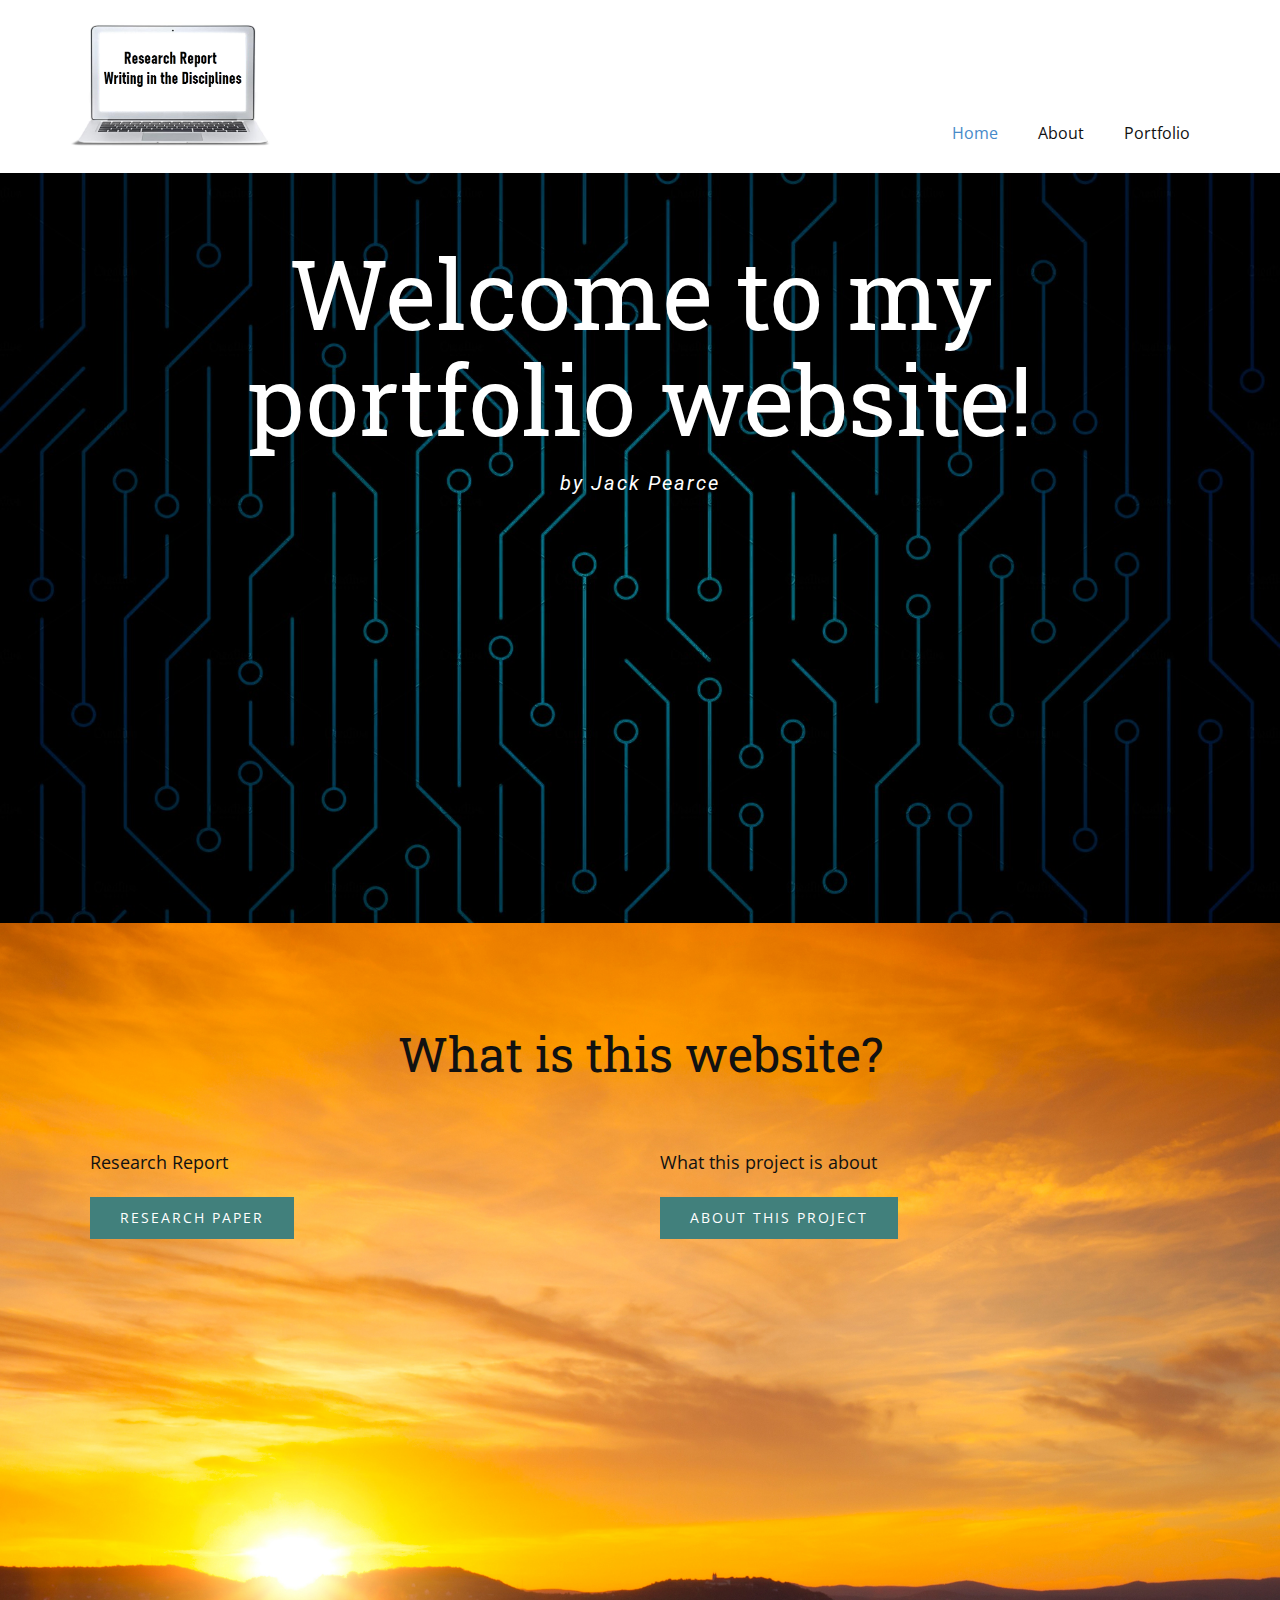
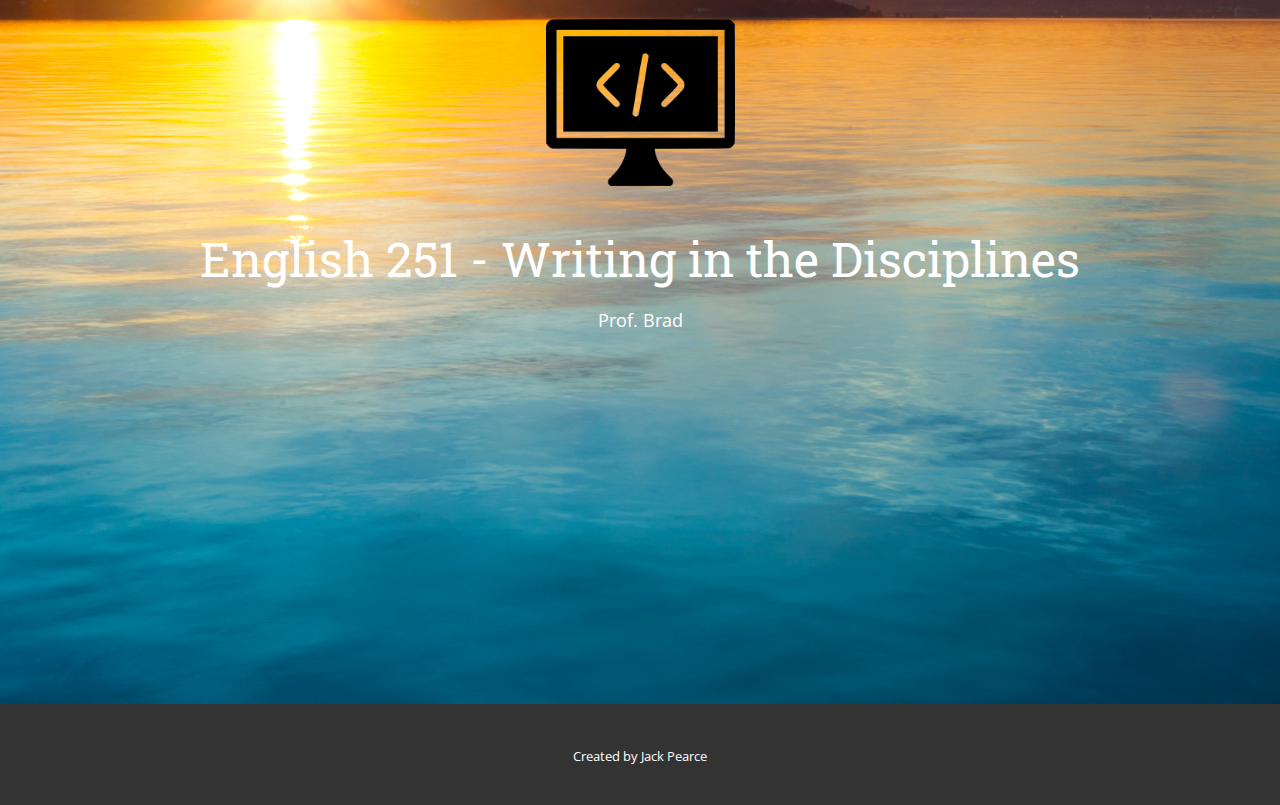
<file: index.html>
<!DOCTYPE html>
<html style="font-size: 16px;" lang="en"><head>
    <meta name="viewport" content="width=device-width, initial-scale=1.0">
    <meta charset="utf-8">
    <meta name="keywords" content="Welcome to Mountain Expeditions Club!, About Us, Expedition&nbsp;leaders, Our Leaders, INTUITIVE">
    <meta name="description" content="">
    <title>Home</title>
    <link rel="stylesheet" href="nicepage.css" media="screen">
<link rel="stylesheet" href="Home.css" media="screen">
    <script class="u-script" type="text/javascript" src="jquery.js" defer=""></script>
    <script class="u-script" type="text/javascript" src="nicepage.js" defer=""></script>
    <meta name="generator" content="Nicepage 5.20.7, nicepage.com">
    <link id="u-theme-google-font" rel="stylesheet" href="https://fonts.googleapis.com/css?family=Roboto:100,100i,300,300i,400,400i,500,500i,700,700i,900,900i|Open+Sans:300,300i,400,400i,500,500i,600,600i,700,700i,800,800i">
    <link id="u-page-google-font" rel="stylesheet" href="https://fonts.googleapis.com/css?family=Roboto+Slab:100,200,300,400,500,600,700,800,900">
    
    
    
    
    
    
    
    
    
    
    <script type="application/ld+json">{
		"@context": "http://schema.org",
		"@type": "Organization",
		"name": "",
		"logo": "images/Apple-Laptop-Transparent-Background-PNG.png"
}</script>
    <meta name="theme-color" content="#478ac9">
    <meta property="og:title" content="Home">
    <meta property="og:type" content="website">
  <meta data-intl-tel-input-cdn-path="intlTelInput/"></head>
  <body data-path-to-root="./" data-include-products="false" class="u-body u-xl-mode" data-lang="en"><header class="u-clearfix u-header u-header" id="sec-68d7"><div class="u-clearfix u-sheet u-valign-middle u-sheet-1">
        <a href="https://jackpearce22.github.io/Home.html" class="u-image u-logo u-image-1">
          <img src="images/Apple-Laptop-Transparent-Background-PNG.png" class="u-logo-image u-logo-image-1">
        </a>
        <nav class="u-menu u-menu-dropdown u-offcanvas u-menu-1">
          <div class="menu-collapse" style="font-size: 1rem; letter-spacing: 0px;">
            <a class="u-button-style u-custom-left-right-menu-spacing u-custom-padding-bottom u-custom-top-bottom-menu-spacing u-nav-link u-text-active-palette-1-base u-text-hover-palette-2-base" href="#">
              <svg class="u-svg-link" viewBox="0 0 24 24"><use xmlns:xlink="http://www.w3.org/1999/xlink" xlink:href="#menu-hamburger"></use></svg>
              <svg class="u-svg-content" version="1.1" id="menu-hamburger" viewBox="0 0 16 16" x="0px" y="0px" xmlns:xlink="http://www.w3.org/1999/xlink" xmlns="http://www.w3.org/2000/svg"><g><rect y="1" width="16" height="2"></rect><rect y="7" width="16" height="2"></rect><rect y="13" width="16" height="2"></rect>
</g></svg>
            </a>
          </div>
          <div class="u-nav-container">
            <ul class="u-nav u-unstyled u-nav-1"><li class="u-nav-item"><a class="u-button-style u-nav-link u-text-active-palette-1-base u-text-hover-palette-2-base" href="Home.html" style="padding: 10px 20px;">Home</a>
</li><li class="u-nav-item"><a class="u-button-style u-nav-link u-text-active-palette-1-base u-text-hover-palette-2-base" href="About.html" style="padding: 10px 20px;">About</a>
</li><li class="u-nav-item"><a class="u-button-style u-nav-link u-text-active-palette-1-base u-text-hover-palette-2-base" href="Contact.html" style="padding: 10px 20px;">Portfolio</a>
</li></ul>
          </div>
          <div class="u-nav-container-collapse">
            <div class="u-black u-container-style u-inner-container-layout u-opacity u-opacity-95 u-sidenav">
              <div class="u-inner-container-layout u-sidenav-overflow">
                <div class="u-menu-close"></div>
                <ul class="u-align-center u-nav u-popupmenu-items u-unstyled u-nav-2"><li class="u-nav-item"><a class="u-button-style u-nav-link" href="Home.html">Home</a>
</li><li class="u-nav-item"><a class="u-button-style u-nav-link" href="About.html">About</a>
</li><li class="u-nav-item"><a class="u-button-style u-nav-link" href="Contact.html">Portfolio</a>
</li></ul>
              </div>
            </div>
            <div class="u-black u-menu-overlay u-opacity u-opacity-70"></div>
          </div>
        </nav>
      </div></header>
    <section class="u-clearfix u-image u-section-1" id="images/Circuit.jpg">
      <div class="u-clearfix u-sheet u-sheet-1">
        <div class="u-align-center u-container-style u-expanded-width-md u-expanded-width-sm u-group u-group-1">
          <div class="u-container-layout u-valign-middle u-container-layout-1">
		  
            <h1 class="u-custom-font u-font-roboto-slab u-text u-text-body-alt-color u-title u-text-1">Welcome to my portfolio website!</h1>
            <h5 class="u-text u-text-body-alt-color u-text-2">by Jack Pearce
            </h5>
          </div>
        </div>
      </div>
    </section>
    <section class="u-clearfix u-image u-section-2" id="carousel_3ac8">
      <div class="u-clearfix u-sheet u-sheet-1">
        <div class="u-align-center u-container-style u-group u-group-1">
          <div class="u-container-layout u-container-layout-1">
            <h2 class="u-custom-font u-font-roboto-slab u-text u-text-1">What is this website?</h2>
          </div>
        </div>
        <div class="u-clearfix u-expanded-width u-layout-wrap u-layout-wrap-1">
          <div class="u-layout">
            <div class="u-layout-row">
              <div class="u-container-style u-layout-cell u-left-cell u-size-30 u-layout-cell-1">
                <div class="u-container-layout">
                  <p class="u-text u-text-2">Research Report<br>
                  </p>
			<a href="https://jackpearce22.github.io/Contact.html" class="u-btn u-button-style u-palette-4-dark-2 u-btn-1">Research Paper</a>
                </div>
              </div>
              <div class="u-container-style u-layout-cell u-right-cell u-size-30 u-layout-cell-2">
                <div class="u-container-layout">
                  <p class="u-text u-text-3">What this project is about</p>
                  <a href="https://jackpearce22.github.io/About.html" class="u-btn u-button-style u-palette-4-dark-2 u-btn-1">About this project</a>
                </div>
              </div>
            </div>
          </div>
        </div>
        <div class="u-container-style u-group u-group-2">
          <div class="u-container-layout u-valign-middle u-container-layout-4">
            <img src="images/Code Logo.png" alt="" class="u-image u-image-contain u-image-default u-image-1" data-image-width="189" data-image-height="199">
            <h2 class="u-align-center u-custom-font u-font-roboto-slab u-text u-text-body-alt-color u-text-4">English 251 - Writing in the Disciplines</h2>
            <p class="u-align-center u-text u-text-body-alt-color u-text-5">Prof. Brad</p>
          </div>
        </div>
      </div>
    </section>
        

    <section class="u-backlink u-clearfix u-grey-80">
      
      <p class="u-text">
        <span>Created by Jack Pearce</span>
      </p>
    </section>
  
</body></html>
</file>
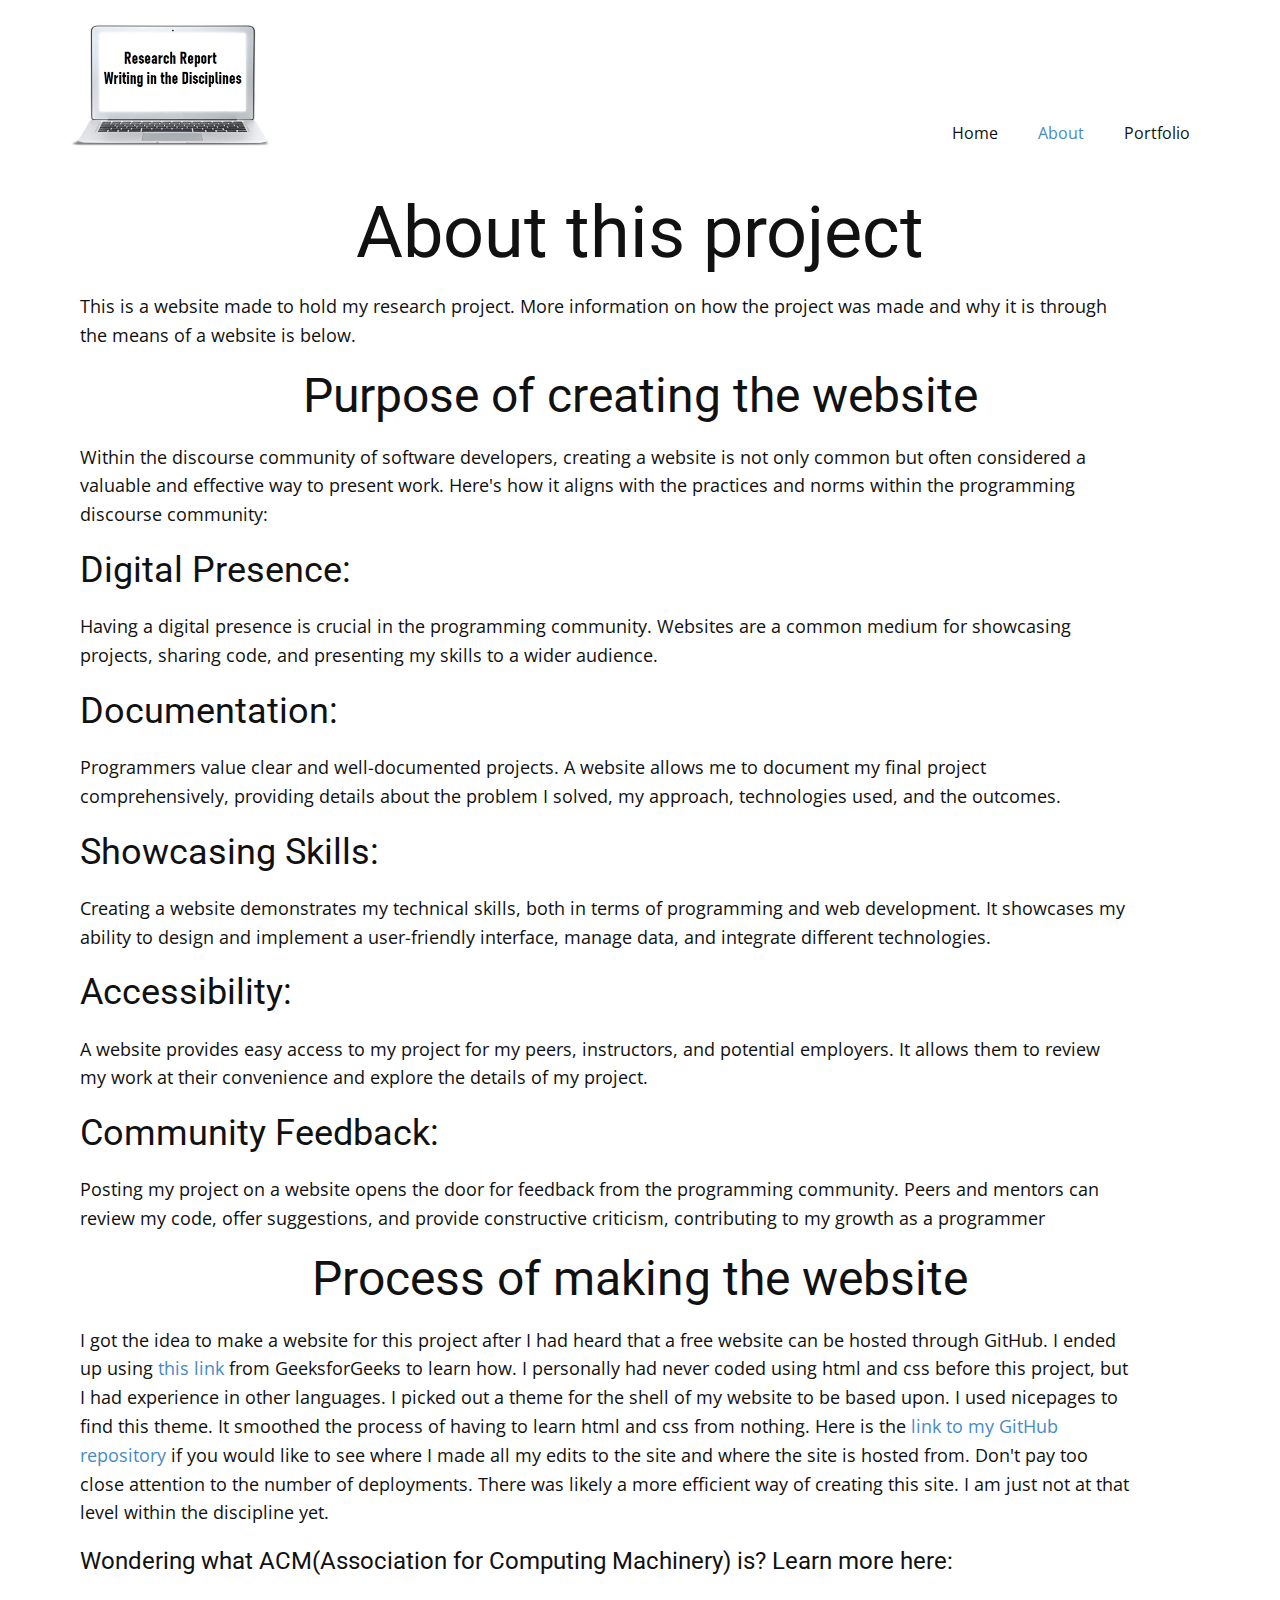
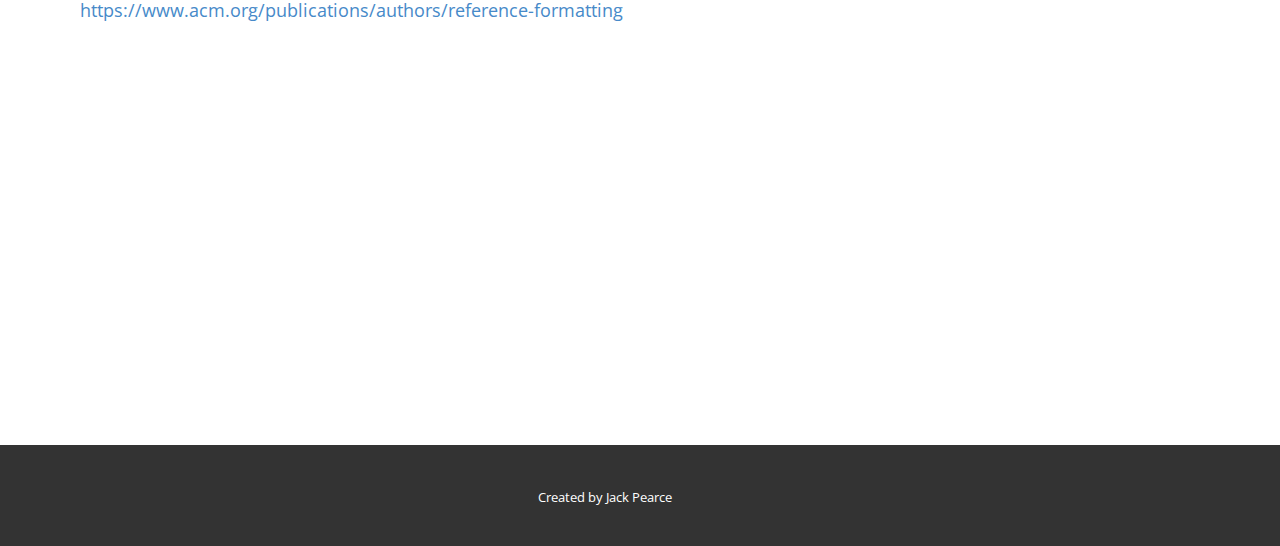
<file: About.html>
<!DOCTYPE html>
<html style="font-size: 16px;" lang="en"><head>
    <meta name="viewport" content="width=device-width, initial-scale=1.0">
    <meta charset="utf-8">
    <meta name="keywords" content="">
    <meta name="description" content="">
    <title>About</title>
    <link rel="stylesheet" href="nicepage.css" media="screen">
<link rel="stylesheet" href="About.css" media="screen">
    <script class="u-script" type="text/javascript" src="jquery.js" defer=""></script>
    <script class="u-script" type="text/javascript" src="nicepage.js" defer=""></script>
    <meta name="generator" content="Nicepage 5.20.7, nicepage.com">
    <link id="u-theme-google-font" rel="stylesheet" href="https://fonts.googleapis.com/css?family=Roboto:100,100i,300,300i,400,400i,500,500i,700,700i,900,900i|Open+Sans:300,300i,400,400i,500,500i,600,600i,700,700i,800,800i">
    
    
    
    <script type="application/ld+json">{
		"@context": "http://schema.org",
		"@type": "Organization",
		"name": "",
		"logo": "images/Apple-Laptop-Transparent-Background-PNG.png"
}</script>
    <meta name="theme-color" content="#478ac9">
    <meta property="og:title" content="About">
    <meta property="og:type" content="website">
  <meta data-intl-tel-input-cdn-path="intlTelInput/"></head>
  <body data-path-to-root="./" data-include-products="false" class="u-body u-xl-mode" data-lang="en"><header class="u-clearfix u-header u-header" id="sec-68d7"><div class="u-clearfix u-sheet u-valign-middle u-sheet-1">
        <a href="https://jackpearce22.github.io/Home.html" class="u-image u-logo u-image-1">
          <img src="images/Apple-Laptop-Transparent-Background-PNG.png" class="u-logo-image u-logo-image-1">
        </a>
        <nav class="u-menu u-menu-dropdown u-offcanvas u-menu-1">
          <div class="menu-collapse" style="font-size: 1rem; letter-spacing: 0px;">
            <a class="u-button-style u-custom-left-right-menu-spacing u-custom-padding-bottom u-custom-top-bottom-menu-spacing u-nav-link u-text-active-palette-1-base u-text-hover-palette-2-base" href="#">
              <svg class="u-svg-link" viewBox="0 0 24 24"><use xmlns:xlink="http://www.w3.org/1999/xlink" xlink:href="#menu-hamburger"></use></svg>
              <svg class="u-svg-content" version="1.1" id="menu-hamburger" viewBox="0 0 16 16" x="0px" y="0px" xmlns:xlink="http://www.w3.org/1999/xlink" xmlns="http://www.w3.org/2000/svg"><g><rect y="1" width="16" height="2"></rect><rect y="7" width="16" height="2"></rect><rect y="13" width="16" height="2"></rect>
</g></svg>
            </a>
          </div>
          <div class="u-nav-container">
            <ul class="u-nav u-unstyled u-nav-1"><li class="u-nav-item"><a class="u-button-style u-nav-link u-text-active-palette-1-base u-text-hover-palette-2-base" href="Home.html" style="padding: 10px 20px;">Home</a>
</li><li class="u-nav-item"><a class="u-button-style u-nav-link u-text-active-palette-1-base u-text-hover-palette-2-base" href="About.html" style="padding: 10px 20px;">About</a>
</li><li class="u-nav-item"><a class="u-button-style u-nav-link u-text-active-palette-1-base u-text-hover-palette-2-base" href="Contact.html" style="padding: 10px 20px;">Portfolio</a>
</li></ul>
          </div>
          <div class="u-nav-container-collapse">
            <div class="u-black u-container-style u-inner-container-layout u-opacity u-opacity-95 u-sidenav">
              <div class="u-inner-container-layout u-sidenav-overflow">
                <div class="u-menu-close"></div>
                <ul class="u-align-center u-nav u-popupmenu-items u-unstyled u-nav-2"><li class="u-nav-item"><a class="u-button-style u-nav-link" href="Home.html">Home</a>
</li><li class="u-nav-item"><a class="u-button-style u-nav-link" href="About.html">About</a>
</li><li class="u-nav-item"><a class="u-button-style u-nav-link" href="Contact.html">Portfolio</a>
</li></ul>
              </div>
            </div>
            <div class="u-black u-menu-overlay u-opacity u-opacity-70"></div>
          </div>
        </nav>
      </div>
	  <head>
	  <style>
		  h1 {text-align: center;}
		  h2 {text-align: center;}
		  h3 {
		     margin-right: 150px;
		     margin-left: 80px;
		    }
		  h4 {
		     margin-right: 150px;
		     margin-left: 80px;
		    }
		  p {
		     margin-top: 100px;
		     margin-bottom: 100px;
		     margin-right: 150px;
		     margin-left: 80px;
		    }
	  </style>
	  </head>
	  <body>
		  <h1>About this project
		  </h1>
		  <p>This is a website made to hold my research project. More information on how the project was made and why it is through the means of a website is below.
		  </p>
		  <h2>Purpose of creating the website
		  </h2>
		  <p>Within the discourse community of software developers, creating a website is not only common but often considered a valuable and effective way to present work. Here's how it aligns with the practices and norms within the programming discourse community:
		  </p>
		  <h3>Digital Presence:
		  </h3>
		  <p>Having a digital presence is crucial in the programming community. Websites are a common medium for showcasing projects, sharing code, and presenting my skills to a wider audience.
		  </p>
		  <h3>Documentation:
		  </h3>
		  <p>Programmers value clear and well-documented projects. A website allows me to document my final project comprehensively, providing details about the problem I solved, my approach, technologies used, and the outcomes.
		  </p>
		  <h3>Showcasing Skills:</h3>
		  <p>Creating a website demonstrates my technical skills, both in terms of programming and web development. It showcases my ability to design and implement a user-friendly interface, manage data, and integrate different technologies.
		  </p>
		  <h3>Accessibility:</h3>
		  <p>A website provides easy access to my project for my peers, instructors, and potential employers. It allows them to review my work at their convenience and explore the details of my project.
		  </p>
		  <h3>Community Feedback:</h3>
		  <p>Posting my project on a website opens the door for feedback from the programming community. Peers and mentors can review my code, offer suggestions, and provide constructive criticism, contributing to my growth as a programmer 
		  </p>
		  
		  <h2>Process of making the website</h2>
		  <p>I got the idea to make a website for this project after I had heard that a free website can be hosted through GitHub. I ended up using <a href="https://www.howtogeek.com/devops/how-to-set-up-a-simple-free-website-with-github-pages/">this link</a> from GeeksforGeeks to learn how.
			  I personally had never coded using html and css before this project, but I had experience in other languages. I picked out a theme for the shell of my website to be based upon. I used nicepages to find this theme. It smoothed the process of having to learn html and css from nothing.
			  Here is the <a href="https://www.howtogeek.com/devops/how-to-set-up-a-simple-free-website-with-github-pages/">link to my GitHub repository</a> if you would like to see where I made all my edits to the site and where the site is hosted from. Don't pay too close attention to the number of deployments. There was likely a more efficient way of creating 
			  this site. I am just not at that level within the discipline yet.	  
		  </p>

		  <h4>Wondering what ACM(Association for Computing Machinery) is? Learn more here:</h4>
		  <p><a href="https://www.acm.org/publications/authors/reference-formatting">https://www.acm.org/publications/authors/reference-formatting</a></p>
	  </body>
	 
	  
  </section>
  </header>
    <section class="u-clearfix u-section-1" id="sec-545d">
      <div class="u-clearfix u-sheet u-sheet-1"></div>
	
    
    
    <section class="u-backlink u-clearfix u-grey-80">
      <p class="u-text">
        <span>Created by Jack Pearce</span>
      </p>
    </section>
  
</body></html>
</file>
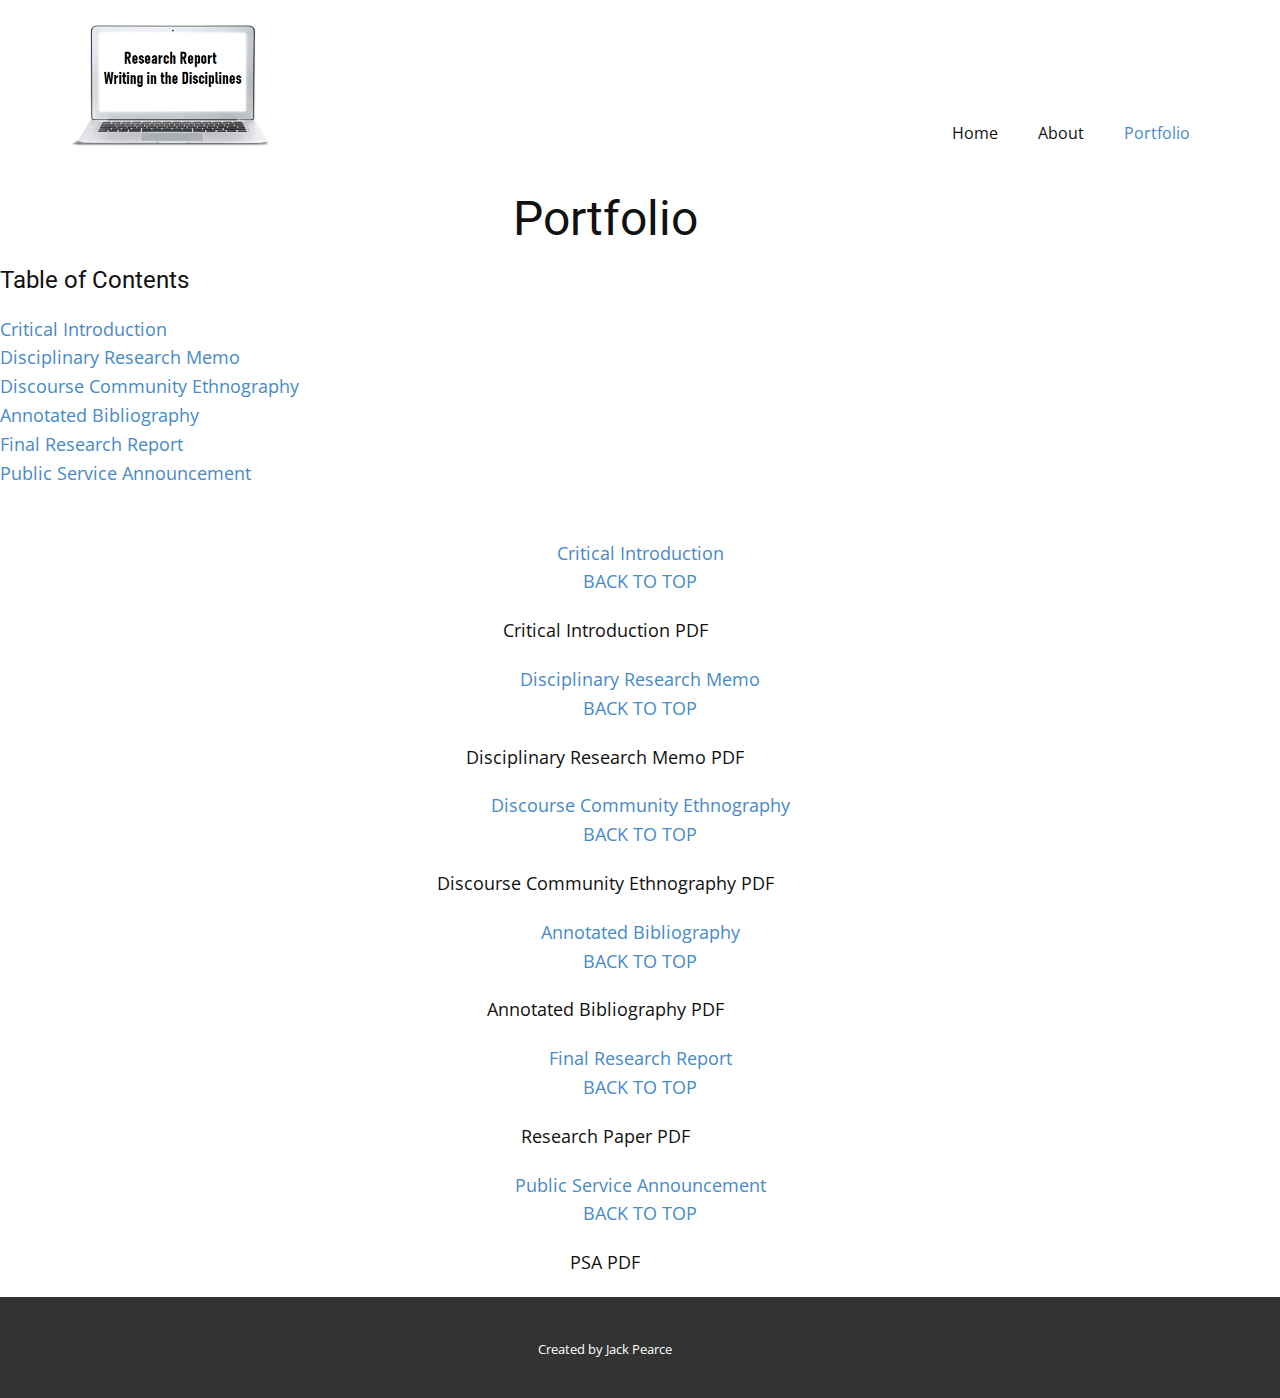
<file: Contact.html>
<!DOCTYPE html>
<html style="font-size: 16px;" lang="en"><head>
    <meta name="viewport" content="width=device-width, initial-scale=1.0">
    <meta charset="utf-8">
    <meta name="keywords" content="">
    <meta name="description" content="">
    <title>Portfolio</title>
    <link rel="stylesheet" href="nicepage.css" media="screen">
<link rel="stylesheet" href="Contact.css" media="screen">
    <script class="u-script" type="text/javascript" src="jquery.js" defer=""></script>
    <script class="u-script" type="text/javascript" src="nicepage.js" defer=""></script>
    <meta name="generator" content="Nicepage 5.20.7, nicepage.com">
    <link id="u-theme-google-font" rel="stylesheet" href="https://fonts.googleapis.com/css?family=Roboto:100,100i,300,300i,400,400i,500,500i,700,700i,900,900i|Open+Sans:300,300i,400,400i,500,500i,600,600i,700,700i,800,800i">
    
    
    
    <script type="application/ld+json">{
		"@context": "http://schema.org",
		"@type": "Organization",
		"name": "",
		"logo": "images/Apple-Laptop-Transparent-Background-PNG.png"
}</script>
    <meta name="theme-color" content="#478ac9">
    <meta property="og:title" content="Contact">
    <meta property="og:type" content="website">
  <meta data-intl-tel-input-cdn-path="intlTelInput/"></head>
  <body data-path-to-root="./" data-include-products="false" class="u-body u-xl-mode" data-lang="en"><header class="u-clearfix u-header u-header" id="sec-68d7"><div class="u-clearfix u-sheet u-valign-middle u-sheet-1">
        <a href="https://jackpearce22.github.io/Home.html" class="u-image u-logo u-image-1">
          <img src="images/Apple-Laptop-Transparent-Background-PNG.png" class="u-logo-image u-logo-image-1">
        </a>
        <nav class="u-menu u-menu-dropdown u-offcanvas u-menu-1">
          <div class="menu-collapse" style="font-size: 1rem; letter-spacing: 0px;">
            <a class="u-button-style u-custom-left-right-menu-spacing u-custom-padding-bottom u-custom-top-bottom-menu-spacing u-nav-link u-text-active-palette-1-base u-text-hover-palette-2-base" href="#">
              <svg class="u-svg-link" viewBox="0 0 24 24"><use xmlns:xlink="http://www.w3.org/1999/xlink" xlink:href="#menu-hamburger"></use></svg>
              <svg class="u-svg-content" version="1.1" id="menu-hamburger" viewBox="0 0 16 16" x="0px" y="0px" xmlns:xlink="http://www.w3.org/1999/xlink" xmlns="http://www.w3.org/2000/svg"><g><rect y="1" width="16" height="2"></rect><rect y="7" width="16" height="2"></rect><rect y="13" width="16" height="2"></rect>
</g></svg>
            </a>
          </div>
          <div class="u-nav-container">
            <ul class="u-nav u-unstyled u-nav-1"><li class="u-nav-item"><a class="u-button-style u-nav-link u-text-active-palette-1-base u-text-hover-palette-2-base" href="Home.html" style="padding: 10px 20px;">Home</a>
</li><li class="u-nav-item"><a class="u-button-style u-nav-link u-text-active-palette-1-base u-text-hover-palette-2-base" href="About.html" style="padding: 10px 20px;">About</a>
</li><li class="u-nav-item"><a class="u-button-style u-nav-link u-text-active-palette-1-base u-text-hover-palette-2-base" href="Contact.html" style="padding: 10px 20px;">Portfolio</a>
</li></ul>
          </div>
          <div class="u-nav-container-collapse">
            <div class="u-black u-container-style u-inner-container-layout u-opacity u-opacity-95 u-sidenav">
              <div class="u-inner-container-layout u-sidenav-overflow">
                <div class="u-menu-close"></div>
                <ul class="u-align-center u-nav u-popupmenu-items u-unstyled u-nav-2"><li class="u-nav-item"><a class="u-button-style u-nav-link" href="Home.html">Home</a>
</li><li class="u-nav-item"><a class="u-button-style u-nav-link" href="About.html">About</a>
</li><li class="u-nav-item"><a class="u-button-style u-nav-link" href="Contact.html">Portfolio</a>
</li></ul>
	
              </div>
            </div>
            <div class="u-black u-menu-overlay u-opacity u-opacity-70"></div>
          </div>
        </nav>
      </div> 
	  </header>
	  <head>
	  <style>
		  h1 {text-align: center;}
		  h2 {text-align: center;
		     margin-right: 150px;
		     margin-left: 80px;
		    }
		  p {
		     margin-top: 100px;
		     margin-bottom: 100px;
		     margin-right: 150px;
		     margin-left: 80px;
		    }
	  </style>
	  </head>
	  <body>
		  <a id="Back"></a>
		  <h2>Portfolio</h2>
		  <h4>Table of Contents</h4>
		  <a href="#CI">Critical Introduction</a><br>
		  <a href="#DRM">Disciplinary Research Memo</a><br>
		  <a href="#DCE">Discourse Community Ethnography</a><br>
		  <a href="#AB">Annotated Bibliography</a><br>
		  <a href="#FRR">Final Research Report</a><br>
		  <a href="#PSA">Public Service Announcement</a><br><br><br>
	  </body>
	  <center>
		  <a id="CI">Critical Introduction</a><br>
		  <center><a href="#Back">BACK TO TOP</a></center>
		  <object data="CriticalIntroduction.pdf" type="application/pdf" width="100%" height="1000px">
	  <p>Critical Introduction PDF <a href="CriticalIntroduction.pdf"></a></p>
	</object>
		  <a id="DRM">Disciplinary Research Memo</a><br>
		  <center><a href="#Back">BACK TO TOP</a></center>
		  <object data="Final-DisciplinaryResearchMemo.pdf" type="application/pdf" width="100%" height="1000px">
	  <p>Disciplinary Research Memo PDF <a href="Final-DisciplinaryResearchMemo.pdf"></a></p>
	</object>
		  <a id="DCE">Discourse Community Ethnography</a><br>
		  <center><a href="#Back">BACK TO TOP</a></center>
	        <object data="DiscourseCommunityEthnography.pdf" type="application/pdf" width="100%" height="1000px">
	  <p>Discourse Community Ethnography PDF <a href="DiscourseCommunityEthnography.pdf"></a></p>
	</object>
		  <a id="AB">Annotated Bibliography</a><br>
		  <center><a href="#Back">BACK TO TOP</a></center>
		  <object data="Final-AnnotatedBibliography.pdf" type="application/pdf" width="100%" height="1000px">
	  <p>Annotated Bibliography PDF <a href="Final-AnnotatedBibliography.pdf"></a></p>
	</object>
		  <a id="FRR">Final Research Report</a><br>
		  <center><a href="#Back">BACK TO TOP</a></center>
		  <object data="ResearchPaper.pdf" type="application/pdf" width="100%" height="1000px">
	  <p>Research Paper PDF <a href="ResearchPaper.pdf"></a></p>
	</object>
		  <a id="PSA">Public Service Announcement</a><br>
		  <center><a href="#Back">BACK TO TOP</a></center>
		  <object data="Dangers of Doomscrolling Infographic.pdf" type="application/pdf" width="100%" height="1000px">
	  <p>PSA PDF <a href="Dangers of Doomscrolling Infographic.pdf"></a></p>
	</object>
		</center>
    <section class="u-backlink u-clearfix u-grey-80">
      <p class="u-text">
        <span>Created by Jack Pearce</span>
      </p>

    </section>
  
</body></html>
</file>
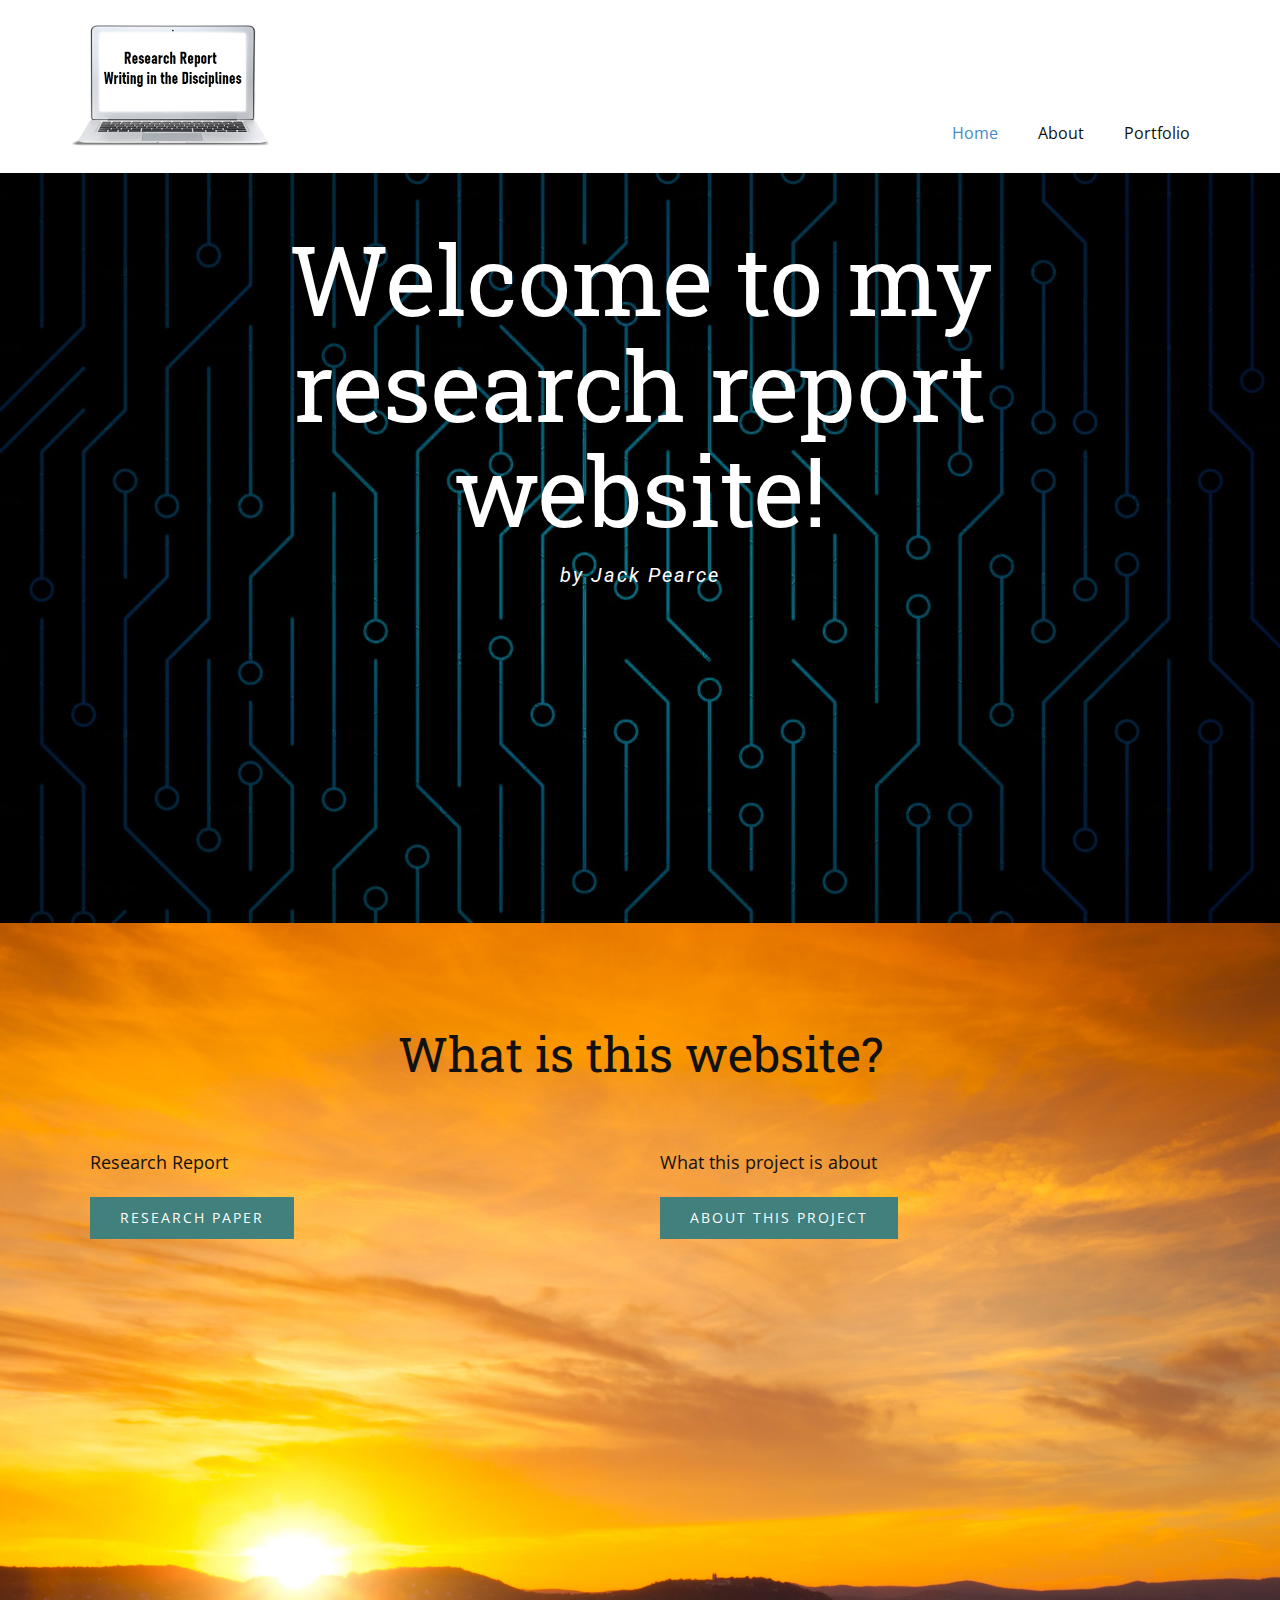
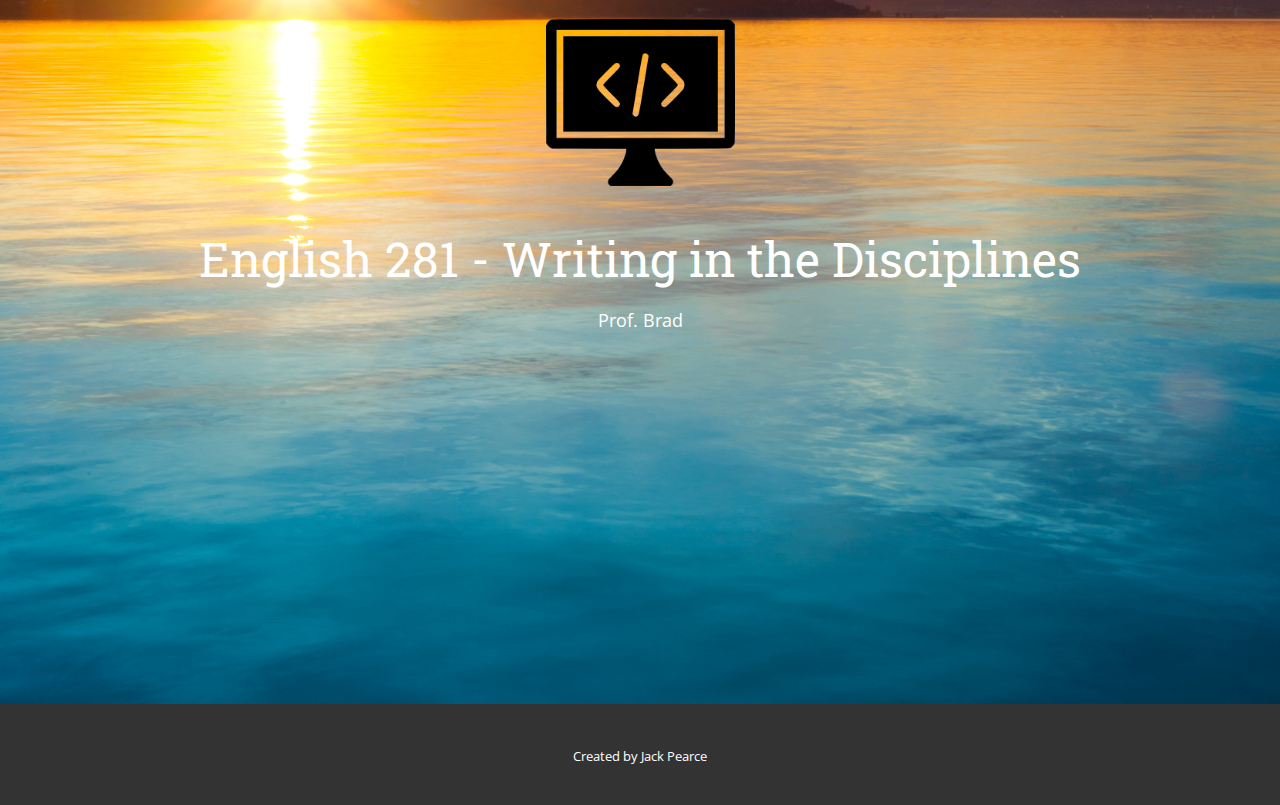
<file: Home.html>
<!DOCTYPE html>
<html style="font-size: 16px;" lang="en"><head>
    <meta name="viewport" content="width=device-width, initial-scale=1.0">
    <meta charset="utf-8">
    <meta name="keywords" content="Welcome to Mountain Expeditions Club!, About Us, Expedition&nbsp;leaders, Our Leaders, INTUITIVE">
    <meta name="description" content="">
    <title>Home</title>
    <link rel="stylesheet" href="nicepage.css" media="screen">
<link rel="stylesheet" href="Home.css" media="screen">
    <script class="u-script" type="text/javascript" src="jquery.js" defer=""></script>
    <script class="u-script" type="text/javascript" src="nicepage.js" defer=""></script>
    <meta name="generator" content="Nicepage 5.20.7, nicepage.com">
    <link id="u-theme-google-font" rel="stylesheet" href="https://fonts.googleapis.com/css?family=Roboto:100,100i,300,300i,400,400i,500,500i,700,700i,900,900i|Open+Sans:300,300i,400,400i,500,500i,600,600i,700,700i,800,800i">
    <link id="u-page-google-font" rel="stylesheet" href="https://fonts.googleapis.com/css?family=Roboto+Slab:100,200,300,400,500,600,700,800,900">
    
    
    
    
    
    
    
    
    
    
    <script type="application/ld+json">{
		"@context": "http://schema.org",
		"@type": "Organization",
		"name": "",
		"logo": "images/Apple-Laptop-Transparent-Background-PNG.png"
}</script>
    <meta name="theme-color" content="#478ac9">
    <meta property="og:title" content="Home">
    <meta property="og:type" content="website">
  <meta data-intl-tel-input-cdn-path="intlTelInput/"></head>
  <body data-path-to-root="./" data-include-products="false" class="u-body u-xl-mode" data-lang="en"><header class="u-clearfix u-header u-header" id="sec-68d7"><div class="u-clearfix u-sheet u-valign-middle u-sheet-1">
        <a href="https://jackpearce22.github.io/Home.html" class="u-image u-logo u-image-1">
          <img src="images/Apple-Laptop-Transparent-Background-PNG.png" class="u-logo-image u-logo-image-1">
        </a>
        <nav class="u-menu u-menu-dropdown u-offcanvas u-menu-1">
          <div class="menu-collapse" style="font-size: 1rem; letter-spacing: 0px;">
            <a class="u-button-style u-custom-left-right-menu-spacing u-custom-padding-bottom u-custom-top-bottom-menu-spacing u-nav-link u-text-active-palette-1-base u-text-hover-palette-2-base" href="#">
              <svg class="u-svg-link" viewBox="0 0 24 24"><use xmlns:xlink="http://www.w3.org/1999/xlink" xlink:href="#menu-hamburger"></use></svg>
              <svg class="u-svg-content" version="1.1" id="menu-hamburger" viewBox="0 0 16 16" x="0px" y="0px" xmlns:xlink="http://www.w3.org/1999/xlink" xmlns="http://www.w3.org/2000/svg"><g><rect y="1" width="16" height="2"></rect><rect y="7" width="16" height="2"></rect><rect y="13" width="16" height="2"></rect>
</g></svg>
            </a>
          </div>
          <div class="u-nav-container">
            <ul class="u-nav u-unstyled u-nav-1"><li class="u-nav-item"><a class="u-button-style u-nav-link u-text-active-palette-1-base u-text-hover-palette-2-base" href="Home.html" style="padding: 10px 20px;">Home</a>
</li><li class="u-nav-item"><a class="u-button-style u-nav-link u-text-active-palette-1-base u-text-hover-palette-2-base" href="About.html" style="padding: 10px 20px;">About</a>
</li><li class="u-nav-item"><a class="u-button-style u-nav-link u-text-active-palette-1-base u-text-hover-palette-2-base" href="Contact.html" style="padding: 10px 20px;">Portfolio</a>
</li></ul>
          </div>
          <div class="u-nav-container-collapse">
            <div class="u-black u-container-style u-inner-container-layout u-opacity u-opacity-95 u-sidenav">
              <div class="u-inner-container-layout u-sidenav-overflow">
                <div class="u-menu-close"></div>
                <ul class="u-align-center u-nav u-popupmenu-items u-unstyled u-nav-2"><li class="u-nav-item"><a class="u-button-style u-nav-link" href="Home.html">Home</a>
</li><li class="u-nav-item"><a class="u-button-style u-nav-link" href="About.html">About</a>
</li><li class="u-nav-item"><a class="u-button-style u-nav-link" href="Contact.html">Research Report</a>
</li></ul>
              </div>
            </div>
            <div class="u-black u-menu-overlay u-opacity u-opacity-70"></div>
          </div>
        </nav>
      </div></header>
    <section class="u-clearfix u-image u-section-1" id="images/Circuit.jpg">
      <div class="u-clearfix u-sheet u-sheet-1">
        <div class="u-align-center u-container-style u-expanded-width-md u-expanded-width-sm u-group u-group-1">
          <div class="u-container-layout u-valign-middle u-container-layout-1">
		  
            <h1 class="u-custom-font u-font-roboto-slab u-text u-text-body-alt-color u-title u-text-1">Welcome to my research report website!</h1>
            <h5 class="u-text u-text-body-alt-color u-text-2">by Jack Pearce
            </h5>
          </div>
        </div>
      </div>
    </section>
    <section class="u-clearfix u-image u-section-2" id="carousel_3ac8">
      <div class="u-clearfix u-sheet u-sheet-1">
        <div class="u-align-center u-container-style u-group u-group-1">
          <div class="u-container-layout u-container-layout-1">
            <h2 class="u-custom-font u-font-roboto-slab u-text u-text-1">What is this website?</h2>
          </div>
        </div>
        <div class="u-clearfix u-expanded-width u-layout-wrap u-layout-wrap-1">
          <div class="u-layout">
            <div class="u-layout-row">
              <div class="u-container-style u-layout-cell u-left-cell u-size-30 u-layout-cell-1">
                <div class="u-container-layout">
                  <p class="u-text u-text-2">Research Report<br>
                  </p>
			<a href="https://jackpearce22.github.io/Contact.html" class="u-btn u-button-style u-palette-4-dark-2 u-btn-1">Research Paper</a>
                </div>
              </div>
              <div class="u-container-style u-layout-cell u-right-cell u-size-30 u-layout-cell-2">
                <div class="u-container-layout">
                  <p class="u-text u-text-3">What this project is about</p>
                  <a href="https://jackpearce22.github.io/About.html" class="u-btn u-button-style u-palette-4-dark-2 u-btn-1">About this project</a>
                </div>
              </div>
            </div>
          </div>
        </div>
        <div class="u-container-style u-group u-group-2">
          <div class="u-container-layout u-valign-middle u-container-layout-4">
            <img src="images/Code Logo.png" alt="" class="u-image u-image-contain u-image-default u-image-1" data-image-width="189" data-image-height="199">
            <h2 class="u-align-center u-custom-font u-font-roboto-slab u-text u-text-body-alt-color u-text-4">English 281 - Writing in the Disciplines</h2>
            <p class="u-align-center u-text u-text-body-alt-color u-text-5">Prof. Brad</p>
          </div>
        </div>
      </div>
    </section>
        

    <section class="u-backlink u-clearfix u-grey-80">
      
      <p class="u-text">
        <span>Created by Jack Pearce</span>
      </p>
    </section>
  
</body></html>
</file>
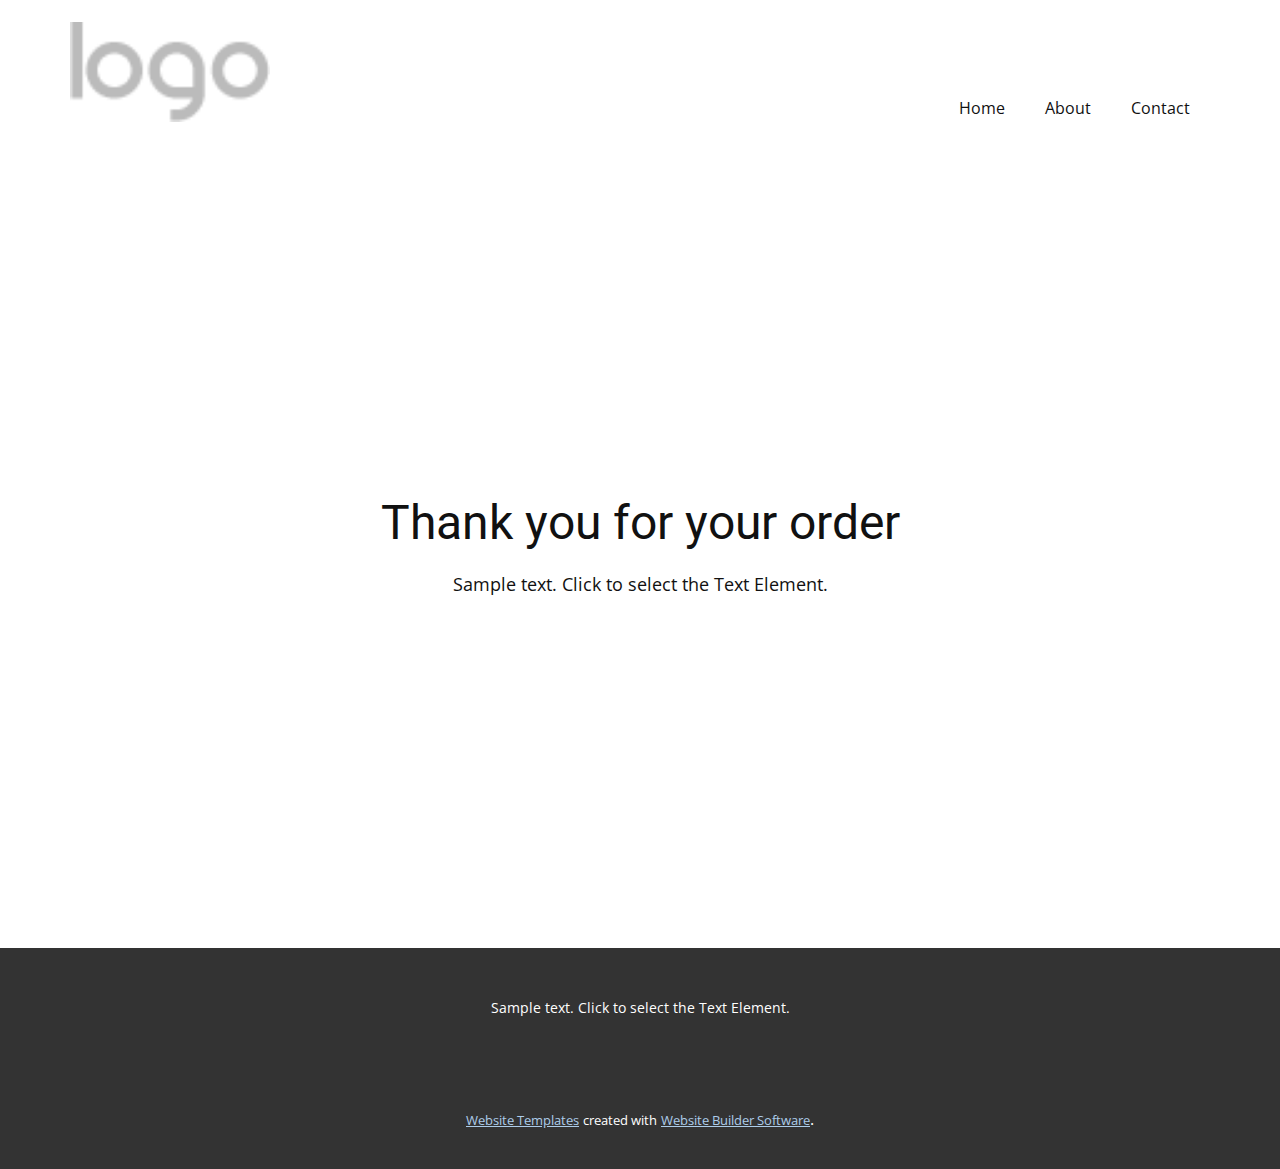
<file: thank-you-page.html>
<!DOCTYPE html>
<html style="font-size: 16px;" lang="en"><head>
    <meta name="viewport" content="width=device-width, initial-scale=1.0">
    <meta charset="utf-8">
    <meta name="keywords" content="Thank you for your order">
    <meta name="description" content="">
    <title>Thank You Page Template</title>
    <link rel="stylesheet" href="nicepage.css" media="screen">
<link rel="stylesheet" href="Thank-You-Page-Template.css" media="screen">
    <script class="u-script" type="text/javascript" src="jquery.js" defer=""></script>
    <script class="u-script" type="text/javascript" src="nicepage.js" defer=""></script>
    <meta name="generator" content="Nicepage 5.20.7, nicepage.com">
    <link id="u-theme-google-font" rel="stylesheet" href="https://fonts.googleapis.com/css?family=Roboto:100,100i,300,300i,400,400i,500,500i,700,700i,900,900i|Open+Sans:300,300i,400,400i,500,500i,600,600i,700,700i,800,800i">
    
    
    
    <script type="application/ld+json">{
		"@context": "http://schema.org",
		"@type": "Organization",
		"name": "",
		"logo": "images/default-logo.png"
}</script>
    <meta name="theme-color" content="#478ac9">
    <meta property="og:title" content="Thank You Page Template">
    <meta property="og:type" content="website">
  <meta data-intl-tel-input-cdn-path="intlTelInput/"></head>
  <body data-path-to-root="./" data-include-products="false" class="u-body u-xl-mode" data-lang="en"><header class="u-clearfix u-header u-header" id="sec-68d7"><div class="u-clearfix u-sheet u-valign-middle u-sheet-1">
        <a href="https://nicepage.com" class="u-image u-logo u-image-1">
          <img src="images/default-logo.png" class="u-logo-image u-logo-image-1">
        </a>
        <nav class="u-menu u-menu-dropdown u-offcanvas u-menu-1">
          <div class="menu-collapse" style="font-size: 1rem; letter-spacing: 0px;">
            <a class="u-button-style u-custom-left-right-menu-spacing u-custom-padding-bottom u-custom-top-bottom-menu-spacing u-nav-link u-text-active-palette-1-base u-text-hover-palette-2-base" href="#">
              <svg class="u-svg-link" viewBox="0 0 24 24"><use xmlns:xlink="http://www.w3.org/1999/xlink" xlink:href="#menu-hamburger"></use></svg>
              <svg class="u-svg-content" version="1.1" id="menu-hamburger" viewBox="0 0 16 16" x="0px" y="0px" xmlns:xlink="http://www.w3.org/1999/xlink" xmlns="http://www.w3.org/2000/svg"><g><rect y="1" width="16" height="2"></rect><rect y="7" width="16" height="2"></rect><rect y="13" width="16" height="2"></rect>
</g></svg>
            </a>
          </div>
          <div class="u-nav-container">
            <ul class="u-nav u-unstyled u-nav-1"><li class="u-nav-item"><a class="u-button-style u-nav-link u-text-active-palette-1-base u-text-hover-palette-2-base" href="Home.html" style="padding: 10px 20px;">Home</a>
</li><li class="u-nav-item"><a class="u-button-style u-nav-link u-text-active-palette-1-base u-text-hover-palette-2-base" href="About.html" style="padding: 10px 20px;">About</a>
</li><li class="u-nav-item"><a class="u-button-style u-nav-link u-text-active-palette-1-base u-text-hover-palette-2-base" href="Contact.html" style="padding: 10px 20px;">Contact</a>
</li></ul>
          </div>
          <div class="u-nav-container-collapse">
            <div class="u-black u-container-style u-inner-container-layout u-opacity u-opacity-95 u-sidenav">
              <div class="u-inner-container-layout u-sidenav-overflow">
                <div class="u-menu-close"></div>
                <ul class="u-align-center u-nav u-popupmenu-items u-unstyled u-nav-2"><li class="u-nav-item"><a class="u-button-style u-nav-link" href="Home.html">Home</a>
</li><li class="u-nav-item"><a class="u-button-style u-nav-link" href="About.html">About</a>
</li><li class="u-nav-item"><a class="u-button-style u-nav-link" href="Contact.html">Contact</a>
</li></ul>
              </div>
            </div>
            <div class="u-black u-menu-overlay u-opacity u-opacity-70"></div>
          </div>
        </nav>
      </div></header>
    <section class="u-align-center u-clearfix u-container-align-center u-section-1" id="sec-c6fa">
      <div class="u-clearfix u-sheet u-valign-middle u-sheet-1">
        <h2 class="u-align-center u-text u-text-default u-text-1"> Thank you for your order</h2>
        <p class="u-align-center u-text u-text-default u-text-2">Sample text. Click to select the Text Element.</p>
      </div>
    </section>
    
    
    
    <footer class="u-align-center u-clearfix u-footer u-grey-80 u-footer" id="sec-bd8f"><div class="u-clearfix u-sheet u-sheet-1">
        <p class="u-small-text u-text u-text-variant u-text-1">Sample text. Click to select the Text Element.</p>
      </div></footer>
    <section class="u-backlink u-clearfix u-grey-80">
      <a class="u-link" href="https://nicepage.com/website-templates" target="_blank">
        <span>Website Templates</span>
      </a>
      <p class="u-text">
        <span>created with</span>
      </p>
      <a class="u-link" href="" target="_blank">
        <span>Website Builder Software</span>
      </a>. 
    </section>
  
</body></html>
</file>
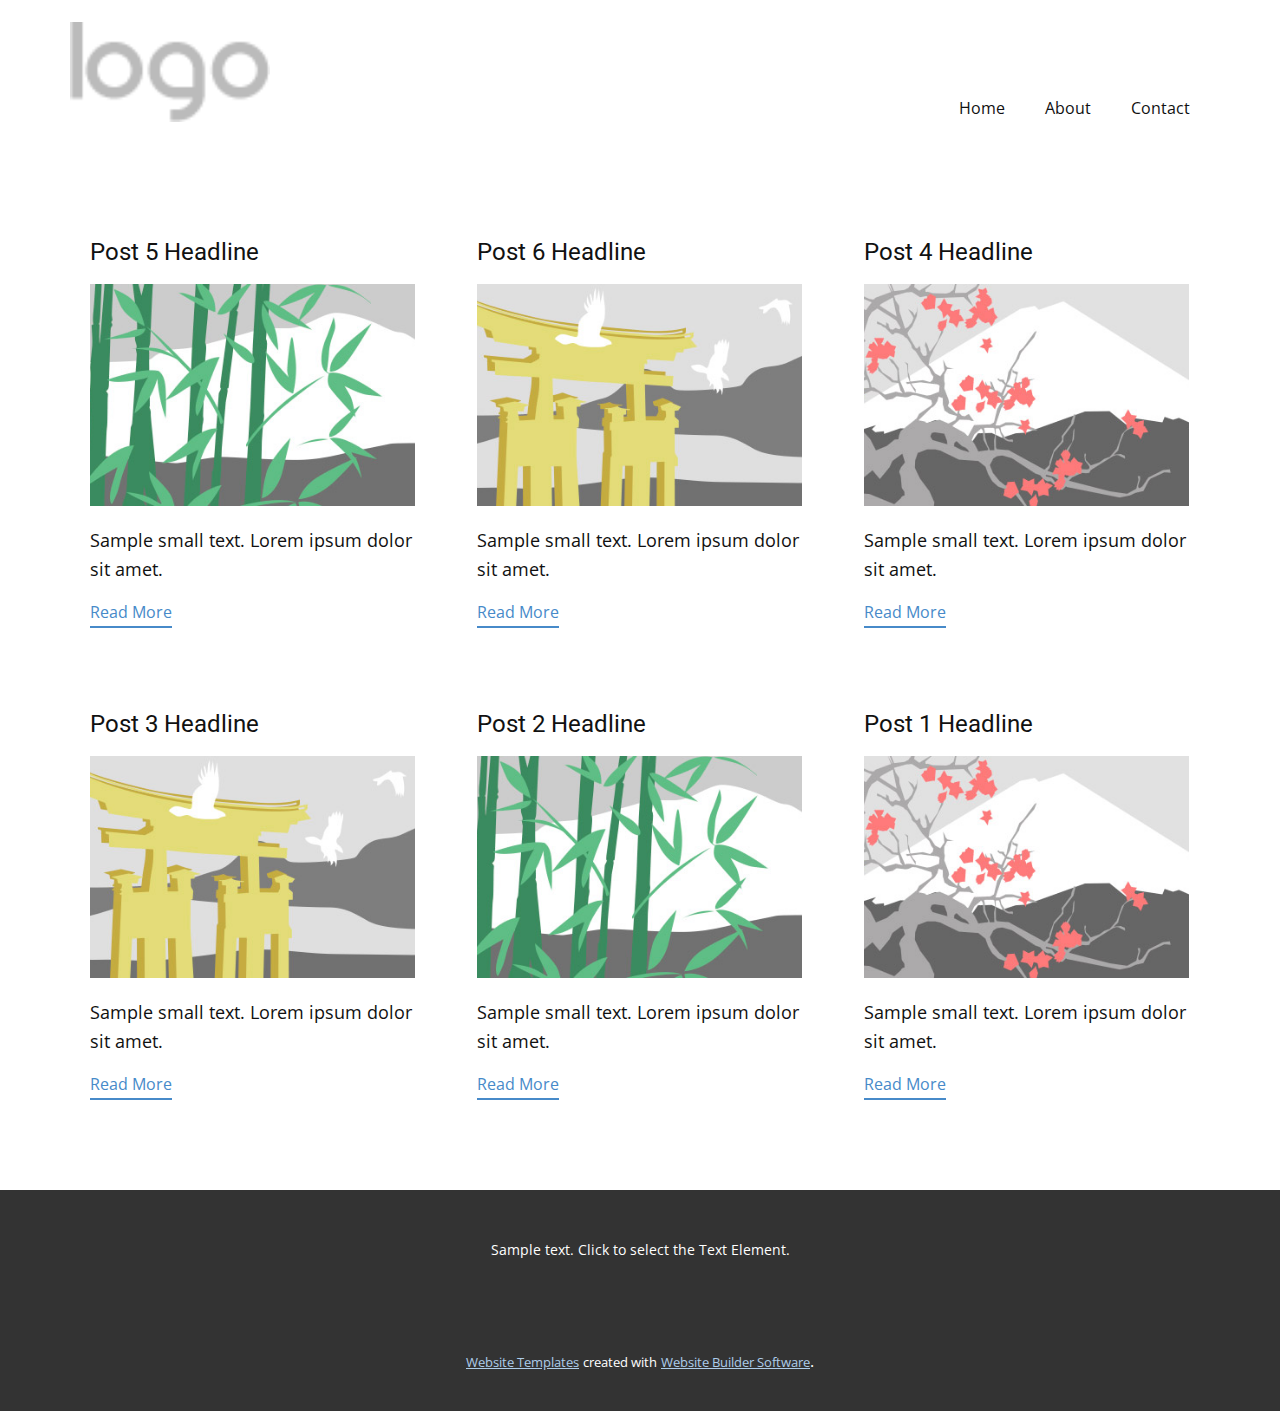
<file: blog/blog.html>
<!DOCTYPE html>
<html style="font-size: 16px;" lang="en"><head>
    <meta name="viewport" content="width=device-width, initial-scale=1.0">
    <meta charset="utf-8">
    <meta name="keywords" content="">
    <meta name="description" content="">
    <title>Blog</title>
    <link rel="stylesheet" href="../nicepage.css" media="screen">
<link rel="stylesheet" href="../Blog-Template.css" media="screen">
    <script class="u-script" type="text/javascript" src="../jquery.js" defer=""></script>
    <script class="u-script" type="text/javascript" src="../nicepage.js" defer=""></script>
    <meta name="generator" content="Nicepage 5.20.7, nicepage.com">
    <link id="u-theme-google-font" rel="stylesheet" href="https://fonts.googleapis.com/css?family=Roboto:100,100i,300,300i,400,400i,500,500i,700,700i,900,900i|Open+Sans:300,300i,400,400i,500,500i,600,600i,700,700i,800,800i">
    
    
    
    <script type="application/ld+json">{
		"@context": "http://schema.org",
		"@type": "Organization",
		"name": "",
		"logo": "images/default-logo.png"
}</script>
    <meta name="theme-color" content="#478ac9">
  <meta data-intl-tel-input-cdn-path="intlTelInput/"></head>
  <body data-path-to-root="./" data-include-products="false" class="u-body u-xl-mode" data-lang="en"><header class="u-clearfix u-header u-header" id="sec-68d7"><div class="u-clearfix u-sheet u-valign-middle u-sheet-1">
        <a href="https://nicepage.com" class="u-image u-logo u-image-1">
          <img src="../images/default-logo.png" class="u-logo-image u-logo-image-1">
        </a>
        <nav class="u-menu u-menu-dropdown u-offcanvas u-menu-1">
          <div class="menu-collapse" style="font-size: 1rem; letter-spacing: 0px;">
            <a class="u-button-style u-custom-left-right-menu-spacing u-custom-padding-bottom u-custom-top-bottom-menu-spacing u-nav-link u-text-active-palette-1-base u-text-hover-palette-2-base" href="#">
              <svg class="u-svg-link" viewBox="0 0 24 24"><use xmlns:xlink="http://www.w3.org/1999/xlink" xlink:href="#menu-hamburger"></use></svg>
              <svg class="u-svg-content" version="1.1" id="menu-hamburger" viewBox="0 0 16 16" x="0px" y="0px" xmlns:xlink="http://www.w3.org/1999/xlink" xmlns="http://www.w3.org/2000/svg"><g><rect y="1" width="16" height="2"></rect><rect y="7" width="16" height="2"></rect><rect y="13" width="16" height="2"></rect>
</g></svg>
            </a>
          </div>
          <div class="u-nav-container">
            <ul class="u-nav u-unstyled u-nav-1"><li class="u-nav-item"><a class="u-button-style u-nav-link u-text-active-palette-1-base u-text-hover-palette-2-base" href="../Home.html" style="padding: 10px 20px;">Home</a>
</li><li class="u-nav-item"><a class="u-button-style u-nav-link u-text-active-palette-1-base u-text-hover-palette-2-base" href="../About.html" style="padding: 10px 20px;">About</a>
</li><li class="u-nav-item"><a class="u-button-style u-nav-link u-text-active-palette-1-base u-text-hover-palette-2-base" href="../Contact.html" style="padding: 10px 20px;">Contact</a>
</li></ul>
          </div>
          <div class="u-nav-container-collapse">
            <div class="u-black u-container-style u-inner-container-layout u-opacity u-opacity-95 u-sidenav">
              <div class="u-inner-container-layout u-sidenav-overflow">
                <div class="u-menu-close"></div>
                <ul class="u-align-center u-nav u-popupmenu-items u-unstyled u-nav-2"><li class="u-nav-item"><a class="u-button-style u-nav-link" href="../Home.html">Home</a>
</li><li class="u-nav-item"><a class="u-button-style u-nav-link" href="../About.html">About</a>
</li><li class="u-nav-item"><a class="u-button-style u-nav-link" href="../Contact.html">Contact</a>
</li></ul>
              </div>
            </div>
            <div class="u-black u-menu-overlay u-opacity u-opacity-70"></div>
          </div>
        </nav>
      </div></header>
    <section class="u-clearfix u-section-1" id="sec-fbb5">
      <div class="u-clearfix u-sheet u-valign-middle u-sheet-1"><!--blog--><!--blog_options_json--><!--{"type":"Recent","source":"","tags":"","count":""}--><!--/blog_options_json-->
        <div class="u-blog u-expanded-width u-repeater u-repeater-1"><!--blog_post-->
          <div class="u-blog-post u-container-style u-repeater-item u-white u-repeater-item-1">
            <div class="u-container-layout u-similar-container u-valign-top u-container-layout-1"><!--blog_post_header-->
              <h4 class="u-blog-control u-text u-text-1">
                <a class="u-post-header-link" href="../blog/post-4.html">Post 5 Headline</a>
              </h4><!--/blog_post_header--><!--blog_post_image-->
              <a class="u-post-header-link" href="../blog/post-4.html"><img alt="" class="u-blog-control u-expanded-width u-image u-image-default u-image-1" src="../images/68f64b9d.jpeg"></a><!--/blog_post_image--><!--blog_post_content-->
              <div class="u-blog-control u-post-content u-text u-text-2 fr-view">Sample small text. Lorem ipsum dolor sit amet.</div><!--/blog_post_content--><!--blog_post_readmore-->
              <a href="../blog/post-4.html" class="u-blog-control u-border-2 u-border-palette-1-base u-btn u-btn-rectangle u-button-style u-none u-btn-1"><!--blog_post_readmore_content--><!--options_json--><!--{"content":"","defaultValue":"Read More"}--><!--/options_json-->Read More<!--/blog_post_readmore_content--></a><!--/blog_post_readmore-->
            </div>
          </div><div class="u-blog-post u-container-style u-repeater-item u-video-cover u-white">
            <div class="u-container-layout u-similar-container u-valign-top u-container-layout-2"><!--blog_post_header-->
              <h4 class="u-blog-control u-text u-text-3">
                <a class="u-post-header-link" href="../blog/post-5.html">Post 6 Headline</a>
              </h4><!--/blog_post_header--><!--blog_post_image-->
              <a class="u-post-header-link" href="../blog/post-5.html"><img alt="" class="u-blog-control u-expanded-width u-image u-image-default u-image-2" src="../images/8ad73f3c.jpeg"></a><!--/blog_post_image--><!--blog_post_content-->
              <div class="u-blog-control u-post-content u-text u-text-4 fr-view">Sample small text. Lorem ipsum dolor sit amet.</div><!--/blog_post_content--><!--blog_post_readmore-->
              <a href="../blog/post-5.html" class="u-blog-control u-border-2 u-border-palette-1-base u-btn u-btn-rectangle u-button-style u-none u-btn-2"><!--blog_post_readmore_content--><!--options_json--><!--{"content":"","defaultValue":"Read More"}--><!--/options_json-->Read More<!--/blog_post_readmore_content--></a><!--/blog_post_readmore-->
            </div>
          </div><div class="u-blog-post u-container-style u-repeater-item u-video-cover u-white">
            <div class="u-container-layout u-similar-container u-valign-top u-container-layout-3"><!--blog_post_header-->
              <h4 class="u-blog-control u-text u-text-5">
                <a class="u-post-header-link" href="../blog/post-3.html">Post 4 Headline</a>
              </h4><!--/blog_post_header--><!--blog_post_image-->
              <a class="u-post-header-link" href="../blog/post-3.html"><img alt="" class="u-blog-control u-expanded-width u-image u-image-default u-image-3" src="../images/0fd3416c.jpeg"></a><!--/blog_post_image--><!--blog_post_content-->
              <div class="u-blog-control u-post-content u-text u-text-6 fr-view">Sample small text. Lorem ipsum dolor sit amet.</div><!--/blog_post_content--><!--blog_post_readmore-->
              <a href="../blog/post-3.html" class="u-blog-control u-border-2 u-border-palette-1-base u-btn u-btn-rectangle u-button-style u-none u-btn-3"><!--blog_post_readmore_content--><!--options_json--><!--{"content":"","defaultValue":"Read More"}--><!--/options_json-->Read More<!--/blog_post_readmore_content--></a><!--/blog_post_readmore-->
            </div>
          </div><div class="u-blog-post u-container-style u-repeater-item u-white u-repeater-item-1">
            <div class="u-container-layout u-similar-container u-valign-top u-container-layout-1"><!--blog_post_header-->
              <h4 class="u-blog-control u-text u-text-1">
                <a class="u-post-header-link" href="../blog/post-2.html">Post 3 Headline</a>
              </h4><!--/blog_post_header--><!--blog_post_image-->
              <a class="u-post-header-link" href="../blog/post-2.html"><img alt="" class="u-blog-control u-expanded-width u-image u-image-default u-image-1" src="../images/8ad73f3c.jpeg"></a><!--/blog_post_image--><!--blog_post_content-->
              <div class="u-blog-control u-post-content u-text u-text-2 fr-view">Sample small text. Lorem ipsum dolor sit amet.</div><!--/blog_post_content--><!--blog_post_readmore-->
              <a href="../blog/post-2.html" class="u-blog-control u-border-2 u-border-palette-1-base u-btn u-btn-rectangle u-button-style u-none u-btn-1"><!--blog_post_readmore_content--><!--options_json--><!--{"content":"","defaultValue":"Read More"}--><!--/options_json-->Read More<!--/blog_post_readmore_content--></a><!--/blog_post_readmore-->
            </div>
          </div><div class="u-blog-post u-container-style u-repeater-item u-video-cover u-white">
            <div class="u-container-layout u-similar-container u-valign-top u-container-layout-2"><!--blog_post_header-->
              <h4 class="u-blog-control u-text u-text-3">
                <a class="u-post-header-link" href="../blog/post-1.html">Post 2 Headline</a>
              </h4><!--/blog_post_header--><!--blog_post_image-->
              <a class="u-post-header-link" href="../blog/post-1.html"><img alt="" class="u-blog-control u-expanded-width u-image u-image-default u-image-2" src="../images/68f64b9d.jpeg"></a><!--/blog_post_image--><!--blog_post_content-->
              <div class="u-blog-control u-post-content u-text u-text-4 fr-view">Sample small text. Lorem ipsum dolor sit amet.</div><!--/blog_post_content--><!--blog_post_readmore-->
              <a href="../blog/post-1.html" class="u-blog-control u-border-2 u-border-palette-1-base u-btn u-btn-rectangle u-button-style u-none u-btn-2"><!--blog_post_readmore_content--><!--options_json--><!--{"content":"","defaultValue":"Read More"}--><!--/options_json-->Read More<!--/blog_post_readmore_content--></a><!--/blog_post_readmore-->
            </div>
          </div><div class="u-blog-post u-container-style u-repeater-item u-video-cover u-white">
            <div class="u-container-layout u-similar-container u-valign-top u-container-layout-3"><!--blog_post_header-->
              <h4 class="u-blog-control u-text u-text-5">
                <a class="u-post-header-link" href="../blog/post.html">Post 1 Headline</a>
              </h4><!--/blog_post_header--><!--blog_post_image-->
              <a class="u-post-header-link" href="../blog/post.html"><img alt="" class="u-blog-control u-expanded-width u-image u-image-default u-image-3" src="../images/0fd3416c.jpeg"></a><!--/blog_post_image--><!--blog_post_content-->
              <div class="u-blog-control u-post-content u-text u-text-6 fr-view">Sample small text. Lorem ipsum dolor sit amet.</div><!--/blog_post_content--><!--blog_post_readmore-->
              <a href="../blog/post.html" class="u-blog-control u-border-2 u-border-palette-1-base u-btn u-btn-rectangle u-button-style u-none u-btn-3"><!--blog_post_readmore_content--><!--options_json--><!--{"content":"","defaultValue":"Read More"}--><!--/options_json-->Read More<!--/blog_post_readmore_content--></a><!--/blog_post_readmore-->
            </div>
          </div><!--/blog_post--><!--blog_post-->
          <!--/blog_post--><!--blog_post-->
          <!--/blog_post-->
        </div><!--/blog-->
      </div>
    </section>
    
    
    
    <footer class="u-align-center u-clearfix u-footer u-grey-80 u-footer" id="sec-bd8f"><div class="u-clearfix u-sheet u-sheet-1">
        <p class="u-small-text u-text u-text-variant u-text-1">Sample text. Click to select the Text Element.</p>
      </div></footer>
    <section class="u-backlink u-clearfix u-grey-80">
      <a class="u-link" href="https://nicepage.com/website-templates" target="_blank">
        <span>Website Templates</span>
      </a>
      <p class="u-text">
        <span>created with</span>
      </p>
      <a class="u-link" href="" target="_blank">
        <span>Website Builder Software</span>
      </a>. 
    </section>
  
</body></html>
</file>
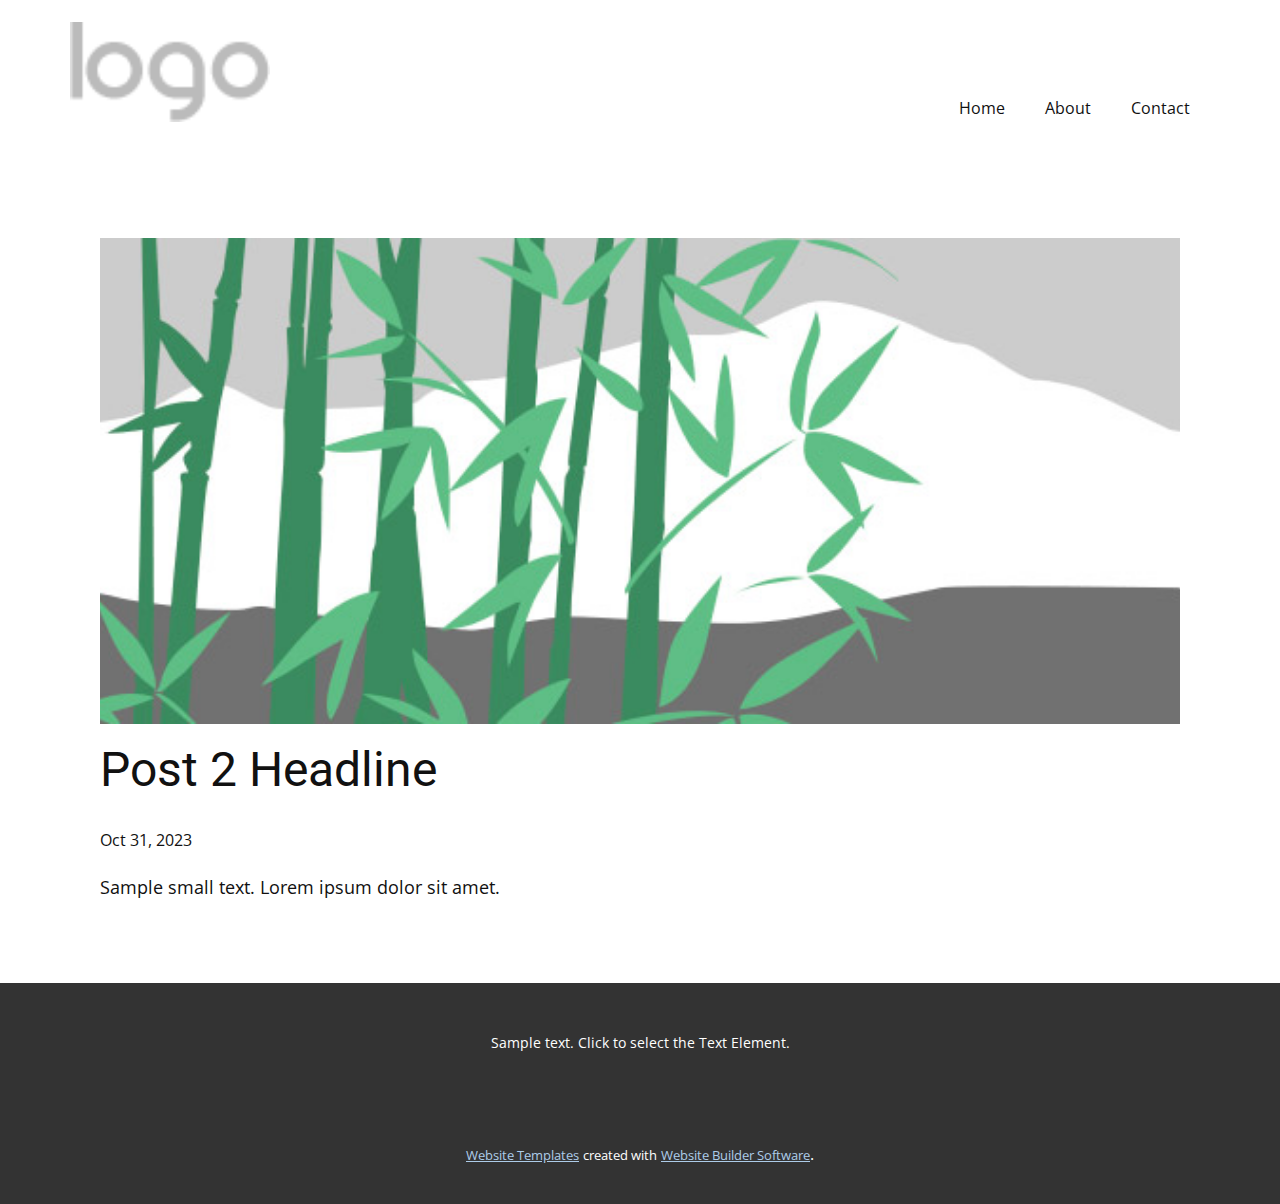
<file: blog/post-1.html>
<!DOCTYPE html>
<html style="font-size: 16px;" lang="en"><head>
    <meta name="viewport" content="width=device-width, initial-scale=1.0">
    <meta charset="utf-8">
    <meta name="keywords" content="Post 1 Headline">
    <meta name="description" content="">
    <title>Post 2 Headline</title>
    <link rel="stylesheet" href="../nicepage.css" media="screen">
<link rel="stylesheet" href="../Post-Template.css" media="screen">
    <script class="u-script" type="text/javascript" src="../jquery.js" defer=""></script>
    <script class="u-script" type="text/javascript" src="../nicepage.js" defer=""></script>
    <meta name="generator" content="Nicepage 5.20.7, nicepage.com">
    <link id="u-theme-google-font" rel="stylesheet" href="https://fonts.googleapis.com/css?family=Roboto:100,100i,300,300i,400,400i,500,500i,700,700i,900,900i|Open+Sans:300,300i,400,400i,500,500i,600,600i,700,700i,800,800i">
    
    
    
    <script type="application/ld+json">{
		"@context": "http://schema.org",
		"@type": "Organization",
		"name": "",
		"logo": "images/default-logo.png"
}</script>
    <meta name="theme-color" content="#478ac9">
  <meta data-intl-tel-input-cdn-path="intlTelInput/"></head>
  <body data-path-to-root="./" data-include-products="false" class="u-body u-xl-mode" data-lang="en"><header class="u-clearfix u-header u-header" id="sec-68d7"><div class="u-clearfix u-sheet u-valign-middle u-sheet-1">
        <a href="https://nicepage.com" class="u-image u-logo u-image-1">
          <img src="../images/default-logo.png" class="u-logo-image u-logo-image-1">
        </a>
        <nav class="u-menu u-menu-dropdown u-offcanvas u-menu-1">
          <div class="menu-collapse" style="font-size: 1rem; letter-spacing: 0px;">
            <a class="u-button-style u-custom-left-right-menu-spacing u-custom-padding-bottom u-custom-top-bottom-menu-spacing u-nav-link u-text-active-palette-1-base u-text-hover-palette-2-base" href="#">
              <svg class="u-svg-link" viewBox="0 0 24 24"><use xmlns:xlink="http://www.w3.org/1999/xlink" xlink:href="#menu-hamburger"></use></svg>
              <svg class="u-svg-content" version="1.1" id="menu-hamburger" viewBox="0 0 16 16" x="0px" y="0px" xmlns:xlink="http://www.w3.org/1999/xlink" xmlns="http://www.w3.org/2000/svg"><g><rect y="1" width="16" height="2"></rect><rect y="7" width="16" height="2"></rect><rect y="13" width="16" height="2"></rect>
</g></svg>
            </a>
          </div>
          <div class="u-nav-container">
            <ul class="u-nav u-unstyled u-nav-1"><li class="u-nav-item"><a class="u-button-style u-nav-link u-text-active-palette-1-base u-text-hover-palette-2-base" href="../Home.html" style="padding: 10px 20px;">Home</a>
</li><li class="u-nav-item"><a class="u-button-style u-nav-link u-text-active-palette-1-base u-text-hover-palette-2-base" href="../About.html" style="padding: 10px 20px;">About</a>
</li><li class="u-nav-item"><a class="u-button-style u-nav-link u-text-active-palette-1-base u-text-hover-palette-2-base" href="../Contact.html" style="padding: 10px 20px;">Contact</a>
</li></ul>
          </div>
          <div class="u-nav-container-collapse">
            <div class="u-black u-container-style u-inner-container-layout u-opacity u-opacity-95 u-sidenav">
              <div class="u-inner-container-layout u-sidenav-overflow">
                <div class="u-menu-close"></div>
                <ul class="u-align-center u-nav u-popupmenu-items u-unstyled u-nav-2"><li class="u-nav-item"><a class="u-button-style u-nav-link" href="../Home.html">Home</a>
</li><li class="u-nav-item"><a class="u-button-style u-nav-link" href="../About.html">About</a>
</li><li class="u-nav-item"><a class="u-button-style u-nav-link" href="../Contact.html">Contact</a>
</li></ul>
              </div>
            </div>
            <div class="u-black u-menu-overlay u-opacity u-opacity-70"></div>
          </div>
        </nav>
      </div></header>
    <section class="u-align-center u-clearfix u-section-1" id="sec-5559">
      <div class="u-clearfix u-sheet u-valign-middle-md u-valign-middle-sm u-valign-middle-xs u-sheet-1"><!--post_details--><!--post_details_options_json--><!--{"source":""}--><!--/post_details_options_json--><!--blog_post-->
        <div class="u-container-style u-expanded-width u-post-details u-post-details-1">
          <div class="u-container-layout u-valign-middle u-container-layout-1"><!--blog_post_image-->
            <img alt="" class="u-blog-control u-expanded-width u-image u-image-default u-image-1" src="../images/68f64b9d.jpeg"><!--/blog_post_image--><!--blog_post_header-->
            <h2 class="u-blog-control u-text u-text-1">Post 2 Headline</h2><!--/blog_post_header--><!--blog_post_metadata-->
            <div class="u-blog-control u-metadata u-metadata-1"><!--blog_post_metadata_date-->
              <span class="u-meta-date u-meta-icon">Oct 31, 2023</span><!--/blog_post_metadata_date--><!--blog_post_metadata_category-->
              <!--/blog_post_metadata_category--><!--blog_post_metadata_comments-->
              <!--/blog_post_metadata_comments-->
            </div><!--/blog_post_metadata--><!--blog_post_content-->
            <div class="u-align-justify u-blog-control u-post-content u-text u-text-2 fr-view">
  Sample small text. Lorem ipsum dolor sit amet.
  </div><!--/blog_post_content-->
          </div>
        </div><!--/blog_post--><!--/post_details-->
      </div>
    </section>
    
    
    
    <footer class="u-align-center u-clearfix u-footer u-grey-80 u-footer" id="sec-bd8f"><div class="u-clearfix u-sheet u-sheet-1">
        <p class="u-small-text u-text u-text-variant u-text-1">Sample text. Click to select the Text Element.</p>
      </div></footer>
    <section class="u-backlink u-clearfix u-grey-80">
      <a class="u-link" href="https://nicepage.com/website-templates" target="_blank">
        <span>Website Templates</span>
      </a>
      <p class="u-text">
        <span>created with</span>
      </p>
      <a class="u-link" href="" target="_blank">
        <span>Website Builder Software</span>
      </a>. 
    </section>
  
</body></html>
</file>
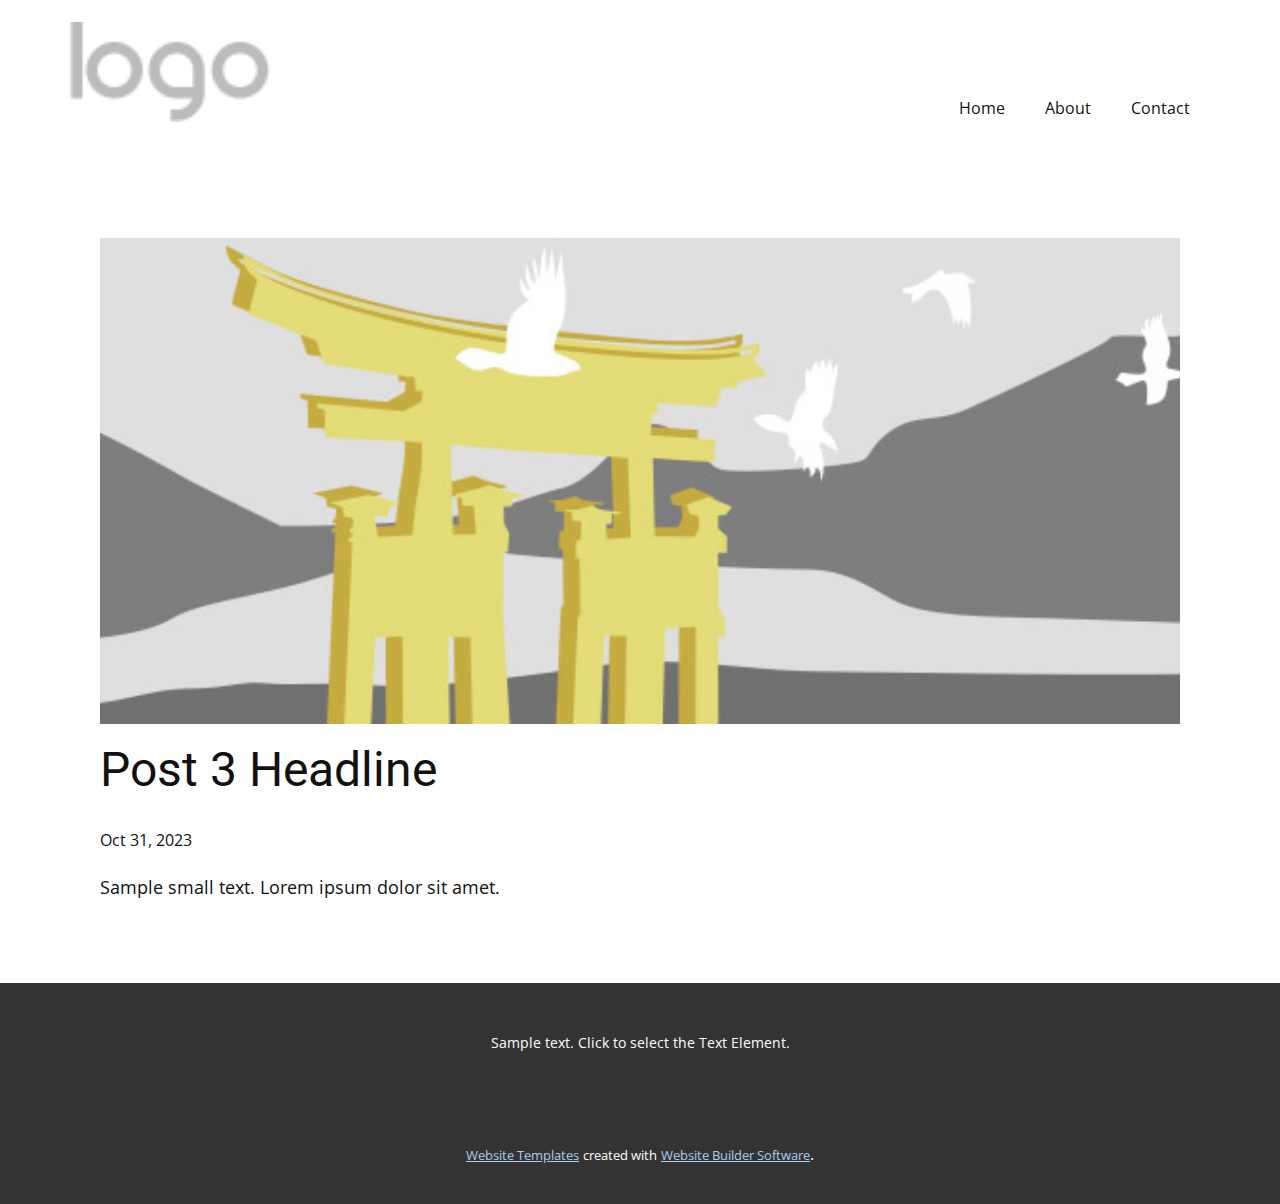
<file: blog/post-2.html>
<!DOCTYPE html>
<html style="font-size: 16px;" lang="en"><head>
    <meta name="viewport" content="width=device-width, initial-scale=1.0">
    <meta charset="utf-8">
    <meta name="keywords" content="Post 1 Headline">
    <meta name="description" content="">
    <title>Post 3 Headline</title>
    <link rel="stylesheet" href="../nicepage.css" media="screen">
<link rel="stylesheet" href="../Post-Template.css" media="screen">
    <script class="u-script" type="text/javascript" src="../jquery.js" defer=""></script>
    <script class="u-script" type="text/javascript" src="../nicepage.js" defer=""></script>
    <meta name="generator" content="Nicepage 5.20.7, nicepage.com">
    <link id="u-theme-google-font" rel="stylesheet" href="https://fonts.googleapis.com/css?family=Roboto:100,100i,300,300i,400,400i,500,500i,700,700i,900,900i|Open+Sans:300,300i,400,400i,500,500i,600,600i,700,700i,800,800i">
    
    
    
    <script type="application/ld+json">{
		"@context": "http://schema.org",
		"@type": "Organization",
		"name": "",
		"logo": "images/default-logo.png"
}</script>
    <meta name="theme-color" content="#478ac9">
  <meta data-intl-tel-input-cdn-path="intlTelInput/"></head>
  <body data-path-to-root="./" data-include-products="false" class="u-body u-xl-mode" data-lang="en"><header class="u-clearfix u-header u-header" id="sec-68d7"><div class="u-clearfix u-sheet u-valign-middle u-sheet-1">
        <a href="https://nicepage.com" class="u-image u-logo u-image-1">
          <img src="../images/default-logo.png" class="u-logo-image u-logo-image-1">
        </a>
        <nav class="u-menu u-menu-dropdown u-offcanvas u-menu-1">
          <div class="menu-collapse" style="font-size: 1rem; letter-spacing: 0px;">
            <a class="u-button-style u-custom-left-right-menu-spacing u-custom-padding-bottom u-custom-top-bottom-menu-spacing u-nav-link u-text-active-palette-1-base u-text-hover-palette-2-base" href="#">
              <svg class="u-svg-link" viewBox="0 0 24 24"><use xmlns:xlink="http://www.w3.org/1999/xlink" xlink:href="#menu-hamburger"></use></svg>
              <svg class="u-svg-content" version="1.1" id="menu-hamburger" viewBox="0 0 16 16" x="0px" y="0px" xmlns:xlink="http://www.w3.org/1999/xlink" xmlns="http://www.w3.org/2000/svg"><g><rect y="1" width="16" height="2"></rect><rect y="7" width="16" height="2"></rect><rect y="13" width="16" height="2"></rect>
</g></svg>
            </a>
          </div>
          <div class="u-nav-container">
            <ul class="u-nav u-unstyled u-nav-1"><li class="u-nav-item"><a class="u-button-style u-nav-link u-text-active-palette-1-base u-text-hover-palette-2-base" href="../Home.html" style="padding: 10px 20px;">Home</a>
</li><li class="u-nav-item"><a class="u-button-style u-nav-link u-text-active-palette-1-base u-text-hover-palette-2-base" href="../About.html" style="padding: 10px 20px;">About</a>
</li><li class="u-nav-item"><a class="u-button-style u-nav-link u-text-active-palette-1-base u-text-hover-palette-2-base" href="../Contact.html" style="padding: 10px 20px;">Contact</a>
</li></ul>
          </div>
          <div class="u-nav-container-collapse">
            <div class="u-black u-container-style u-inner-container-layout u-opacity u-opacity-95 u-sidenav">
              <div class="u-inner-container-layout u-sidenav-overflow">
                <div class="u-menu-close"></div>
                <ul class="u-align-center u-nav u-popupmenu-items u-unstyled u-nav-2"><li class="u-nav-item"><a class="u-button-style u-nav-link" href="../Home.html">Home</a>
</li><li class="u-nav-item"><a class="u-button-style u-nav-link" href="../About.html">About</a>
</li><li class="u-nav-item"><a class="u-button-style u-nav-link" href="../Contact.html">Contact</a>
</li></ul>
              </div>
            </div>
            <div class="u-black u-menu-overlay u-opacity u-opacity-70"></div>
          </div>
        </nav>
      </div></header>
    <section class="u-align-center u-clearfix u-section-1" id="sec-5559">
      <div class="u-clearfix u-sheet u-valign-middle-md u-valign-middle-sm u-valign-middle-xs u-sheet-1"><!--post_details--><!--post_details_options_json--><!--{"source":""}--><!--/post_details_options_json--><!--blog_post-->
        <div class="u-container-style u-expanded-width u-post-details u-post-details-1">
          <div class="u-container-layout u-valign-middle u-container-layout-1"><!--blog_post_image-->
            <img alt="" class="u-blog-control u-expanded-width u-image u-image-default u-image-1" src="../images/8ad73f3c.jpeg"><!--/blog_post_image--><!--blog_post_header-->
            <h2 class="u-blog-control u-text u-text-1">Post 3 Headline</h2><!--/blog_post_header--><!--blog_post_metadata-->
            <div class="u-blog-control u-metadata u-metadata-1"><!--blog_post_metadata_date-->
              <span class="u-meta-date u-meta-icon">Oct 31, 2023</span><!--/blog_post_metadata_date--><!--blog_post_metadata_category-->
              <!--/blog_post_metadata_category--><!--blog_post_metadata_comments-->
              <!--/blog_post_metadata_comments-->
            </div><!--/blog_post_metadata--><!--blog_post_content-->
            <div class="u-align-justify u-blog-control u-post-content u-text u-text-2 fr-view">
  Sample small text. Lorem ipsum dolor sit amet.
  </div><!--/blog_post_content-->
          </div>
        </div><!--/blog_post--><!--/post_details-->
      </div>
    </section>
    
    
    
    <footer class="u-align-center u-clearfix u-footer u-grey-80 u-footer" id="sec-bd8f"><div class="u-clearfix u-sheet u-sheet-1">
        <p class="u-small-text u-text u-text-variant u-text-1">Sample text. Click to select the Text Element.</p>
      </div></footer>
    <section class="u-backlink u-clearfix u-grey-80">
      <a class="u-link" href="https://nicepage.com/website-templates" target="_blank">
        <span>Website Templates</span>
      </a>
      <p class="u-text">
        <span>created with</span>
      </p>
      <a class="u-link" href="" target="_blank">
        <span>Website Builder Software</span>
      </a>. 
    </section>
  
</body></html>
</file>
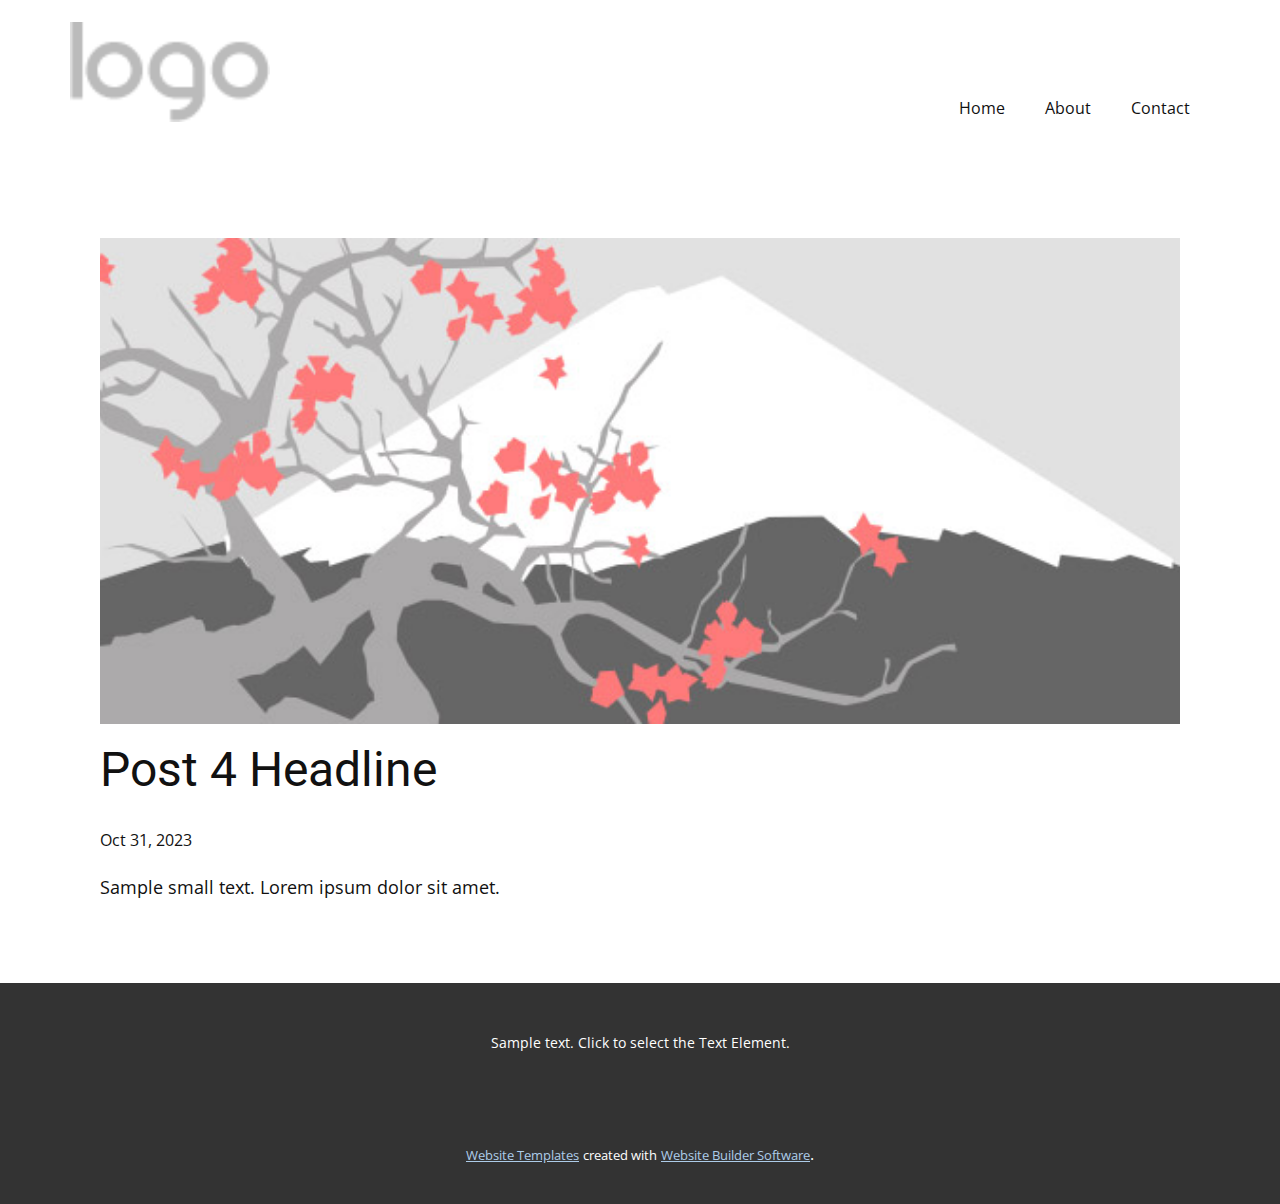
<file: blog/post-3.html>
<!DOCTYPE html>
<html style="font-size: 16px;" lang="en"><head>
    <meta name="viewport" content="width=device-width, initial-scale=1.0">
    <meta charset="utf-8">
    <meta name="keywords" content="Post 1 Headline">
    <meta name="description" content="">
    <title>Post 4 Headline</title>
    <link rel="stylesheet" href="../nicepage.css" media="screen">
<link rel="stylesheet" href="../Post-Template.css" media="screen">
    <script class="u-script" type="text/javascript" src="../jquery.js" defer=""></script>
    <script class="u-script" type="text/javascript" src="../nicepage.js" defer=""></script>
    <meta name="generator" content="Nicepage 5.20.7, nicepage.com">
    <link id="u-theme-google-font" rel="stylesheet" href="https://fonts.googleapis.com/css?family=Roboto:100,100i,300,300i,400,400i,500,500i,700,700i,900,900i|Open+Sans:300,300i,400,400i,500,500i,600,600i,700,700i,800,800i">
    
    
    
    <script type="application/ld+json">{
		"@context": "http://schema.org",
		"@type": "Organization",
		"name": "",
		"logo": "images/default-logo.png"
}</script>
    <meta name="theme-color" content="#478ac9">
  <meta data-intl-tel-input-cdn-path="intlTelInput/"></head>
  <body data-path-to-root="./" data-include-products="false" class="u-body u-xl-mode" data-lang="en"><header class="u-clearfix u-header u-header" id="sec-68d7"><div class="u-clearfix u-sheet u-valign-middle u-sheet-1">
        <a href="https://nicepage.com" class="u-image u-logo u-image-1">
          <img src="../images/default-logo.png" class="u-logo-image u-logo-image-1">
        </a>
        <nav class="u-menu u-menu-dropdown u-offcanvas u-menu-1">
          <div class="menu-collapse" style="font-size: 1rem; letter-spacing: 0px;">
            <a class="u-button-style u-custom-left-right-menu-spacing u-custom-padding-bottom u-custom-top-bottom-menu-spacing u-nav-link u-text-active-palette-1-base u-text-hover-palette-2-base" href="#">
              <svg class="u-svg-link" viewBox="0 0 24 24"><use xmlns:xlink="http://www.w3.org/1999/xlink" xlink:href="#menu-hamburger"></use></svg>
              <svg class="u-svg-content" version="1.1" id="menu-hamburger" viewBox="0 0 16 16" x="0px" y="0px" xmlns:xlink="http://www.w3.org/1999/xlink" xmlns="http://www.w3.org/2000/svg"><g><rect y="1" width="16" height="2"></rect><rect y="7" width="16" height="2"></rect><rect y="13" width="16" height="2"></rect>
</g></svg>
            </a>
          </div>
          <div class="u-nav-container">
            <ul class="u-nav u-unstyled u-nav-1"><li class="u-nav-item"><a class="u-button-style u-nav-link u-text-active-palette-1-base u-text-hover-palette-2-base" href="../Home.html" style="padding: 10px 20px;">Home</a>
</li><li class="u-nav-item"><a class="u-button-style u-nav-link u-text-active-palette-1-base u-text-hover-palette-2-base" href="../About.html" style="padding: 10px 20px;">About</a>
</li><li class="u-nav-item"><a class="u-button-style u-nav-link u-text-active-palette-1-base u-text-hover-palette-2-base" href="../Contact.html" style="padding: 10px 20px;">Contact</a>
</li></ul>
          </div>
          <div class="u-nav-container-collapse">
            <div class="u-black u-container-style u-inner-container-layout u-opacity u-opacity-95 u-sidenav">
              <div class="u-inner-container-layout u-sidenav-overflow">
                <div class="u-menu-close"></div>
                <ul class="u-align-center u-nav u-popupmenu-items u-unstyled u-nav-2"><li class="u-nav-item"><a class="u-button-style u-nav-link" href="../Home.html">Home</a>
</li><li class="u-nav-item"><a class="u-button-style u-nav-link" href="../About.html">About</a>
</li><li class="u-nav-item"><a class="u-button-style u-nav-link" href="../Contact.html">Contact</a>
</li></ul>
              </div>
            </div>
            <div class="u-black u-menu-overlay u-opacity u-opacity-70"></div>
          </div>
        </nav>
      </div></header>
    <section class="u-align-center u-clearfix u-section-1" id="sec-5559">
      <div class="u-clearfix u-sheet u-valign-middle-md u-valign-middle-sm u-valign-middle-xs u-sheet-1"><!--post_details--><!--post_details_options_json--><!--{"source":""}--><!--/post_details_options_json--><!--blog_post-->
        <div class="u-container-style u-expanded-width u-post-details u-post-details-1">
          <div class="u-container-layout u-valign-middle u-container-layout-1"><!--blog_post_image-->
            <img alt="" class="u-blog-control u-expanded-width u-image u-image-default u-image-1" src="../images/0fd3416c.jpeg"><!--/blog_post_image--><!--blog_post_header-->
            <h2 class="u-blog-control u-text u-text-1">Post 4 Headline</h2><!--/blog_post_header--><!--blog_post_metadata-->
            <div class="u-blog-control u-metadata u-metadata-1"><!--blog_post_metadata_date-->
              <span class="u-meta-date u-meta-icon">Oct 31, 2023</span><!--/blog_post_metadata_date--><!--blog_post_metadata_category-->
              <!--/blog_post_metadata_category--><!--blog_post_metadata_comments-->
              <!--/blog_post_metadata_comments-->
            </div><!--/blog_post_metadata--><!--blog_post_content-->
            <div class="u-align-justify u-blog-control u-post-content u-text u-text-2 fr-view">
  Sample small text. Lorem ipsum dolor sit amet.
  </div><!--/blog_post_content-->
          </div>
        </div><!--/blog_post--><!--/post_details-->
      </div>
    </section>
    
    
    
    <footer class="u-align-center u-clearfix u-footer u-grey-80 u-footer" id="sec-bd8f"><div class="u-clearfix u-sheet u-sheet-1">
        <p class="u-small-text u-text u-text-variant u-text-1">Sample text. Click to select the Text Element.</p>
      </div></footer>
    <section class="u-backlink u-clearfix u-grey-80">
      <a class="u-link" href="https://nicepage.com/website-templates" target="_blank">
        <span>Website Templates</span>
      </a>
      <p class="u-text">
        <span>created with</span>
      </p>
      <a class="u-link" href="" target="_blank">
        <span>Website Builder Software</span>
      </a>. 
    </section>
  
</body></html>
</file>
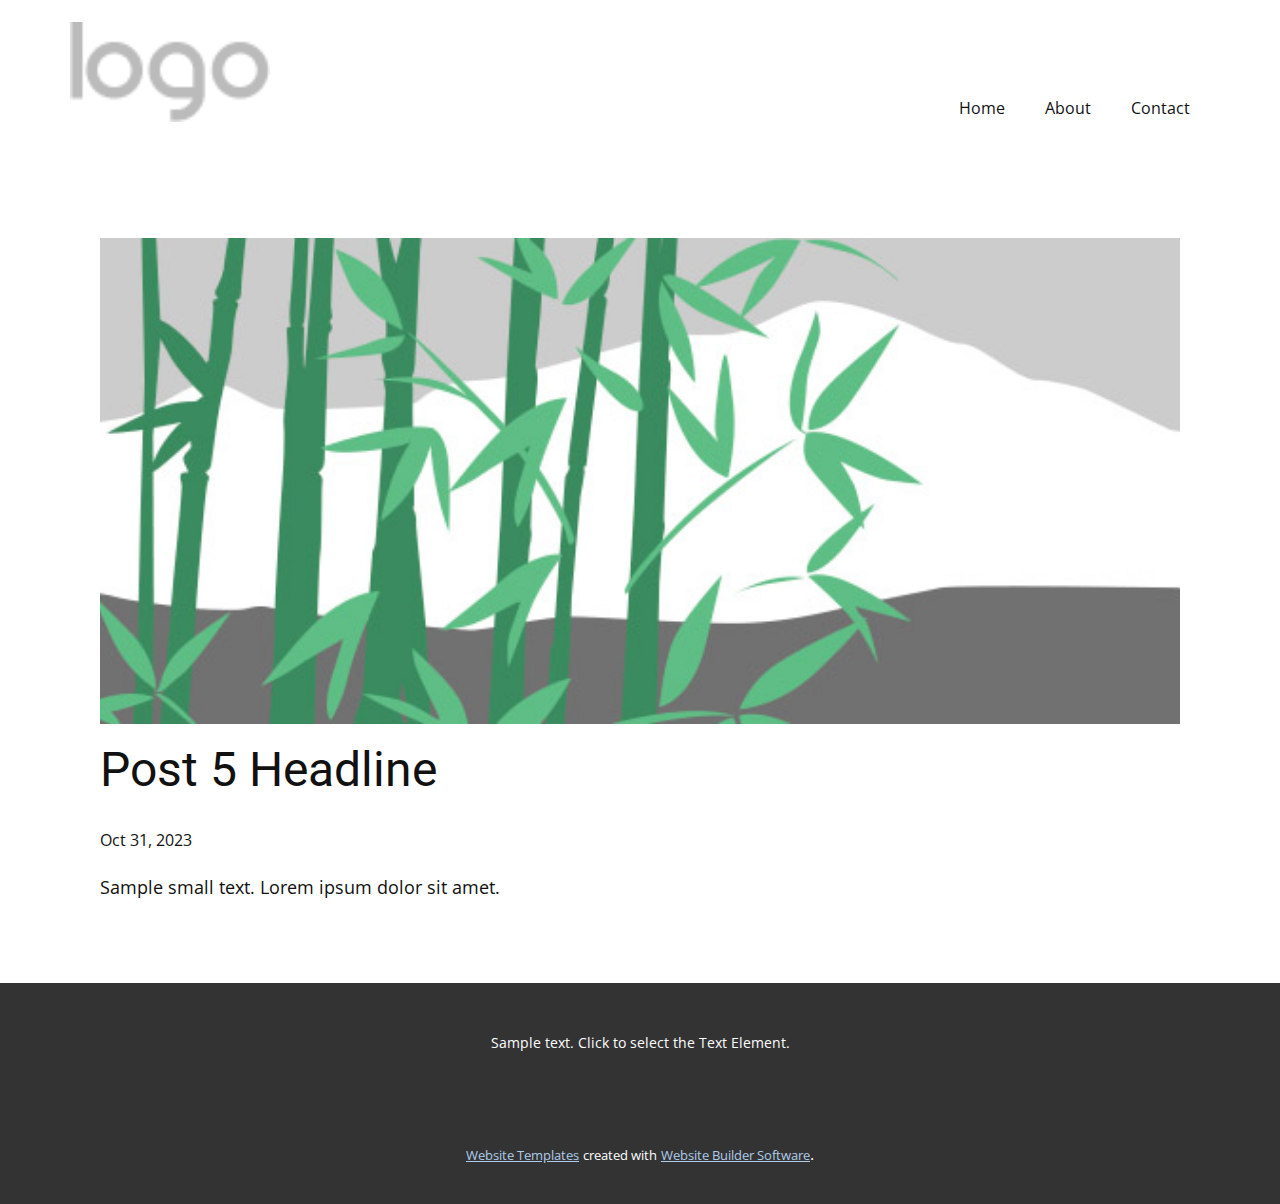
<file: blog/post-4.html>
<!DOCTYPE html>
<html style="font-size: 16px;" lang="en"><head>
    <meta name="viewport" content="width=device-width, initial-scale=1.0">
    <meta charset="utf-8">
    <meta name="keywords" content="Post 1 Headline">
    <meta name="description" content="">
    <title>Post 5 Headline</title>
    <link rel="stylesheet" href="../nicepage.css" media="screen">
<link rel="stylesheet" href="../Post-Template.css" media="screen">
    <script class="u-script" type="text/javascript" src="../jquery.js" defer=""></script>
    <script class="u-script" type="text/javascript" src="../nicepage.js" defer=""></script>
    <meta name="generator" content="Nicepage 5.20.7, nicepage.com">
    <link id="u-theme-google-font" rel="stylesheet" href="https://fonts.googleapis.com/css?family=Roboto:100,100i,300,300i,400,400i,500,500i,700,700i,900,900i|Open+Sans:300,300i,400,400i,500,500i,600,600i,700,700i,800,800i">
    
    
    
    <script type="application/ld+json">{
		"@context": "http://schema.org",
		"@type": "Organization",
		"name": "",
		"logo": "images/default-logo.png"
}</script>
    <meta name="theme-color" content="#478ac9">
  <meta data-intl-tel-input-cdn-path="intlTelInput/"></head>
  <body data-path-to-root="./" data-include-products="false" class="u-body u-xl-mode" data-lang="en"><header class="u-clearfix u-header u-header" id="sec-68d7"><div class="u-clearfix u-sheet u-valign-middle u-sheet-1">
        <a href="https://nicepage.com" class="u-image u-logo u-image-1">
          <img src="../images/default-logo.png" class="u-logo-image u-logo-image-1">
        </a>
        <nav class="u-menu u-menu-dropdown u-offcanvas u-menu-1">
          <div class="menu-collapse" style="font-size: 1rem; letter-spacing: 0px;">
            <a class="u-button-style u-custom-left-right-menu-spacing u-custom-padding-bottom u-custom-top-bottom-menu-spacing u-nav-link u-text-active-palette-1-base u-text-hover-palette-2-base" href="#">
              <svg class="u-svg-link" viewBox="0 0 24 24"><use xmlns:xlink="http://www.w3.org/1999/xlink" xlink:href="#menu-hamburger"></use></svg>
              <svg class="u-svg-content" version="1.1" id="menu-hamburger" viewBox="0 0 16 16" x="0px" y="0px" xmlns:xlink="http://www.w3.org/1999/xlink" xmlns="http://www.w3.org/2000/svg"><g><rect y="1" width="16" height="2"></rect><rect y="7" width="16" height="2"></rect><rect y="13" width="16" height="2"></rect>
</g></svg>
            </a>
          </div>
          <div class="u-nav-container">
            <ul class="u-nav u-unstyled u-nav-1"><li class="u-nav-item"><a class="u-button-style u-nav-link u-text-active-palette-1-base u-text-hover-palette-2-base" href="../Home.html" style="padding: 10px 20px;">Home</a>
</li><li class="u-nav-item"><a class="u-button-style u-nav-link u-text-active-palette-1-base u-text-hover-palette-2-base" href="../About.html" style="padding: 10px 20px;">About</a>
</li><li class="u-nav-item"><a class="u-button-style u-nav-link u-text-active-palette-1-base u-text-hover-palette-2-base" href="../Contact.html" style="padding: 10px 20px;">Contact</a>
</li></ul>
          </div>
          <div class="u-nav-container-collapse">
            <div class="u-black u-container-style u-inner-container-layout u-opacity u-opacity-95 u-sidenav">
              <div class="u-inner-container-layout u-sidenav-overflow">
                <div class="u-menu-close"></div>
                <ul class="u-align-center u-nav u-popupmenu-items u-unstyled u-nav-2"><li class="u-nav-item"><a class="u-button-style u-nav-link" href="../Home.html">Home</a>
</li><li class="u-nav-item"><a class="u-button-style u-nav-link" href="../About.html">About</a>
</li><li class="u-nav-item"><a class="u-button-style u-nav-link" href="../Contact.html">Contact</a>
</li></ul>
              </div>
            </div>
            <div class="u-black u-menu-overlay u-opacity u-opacity-70"></div>
          </div>
        </nav>
      </div></header>
    <section class="u-align-center u-clearfix u-section-1" id="sec-5559">
      <div class="u-clearfix u-sheet u-valign-middle-md u-valign-middle-sm u-valign-middle-xs u-sheet-1"><!--post_details--><!--post_details_options_json--><!--{"source":""}--><!--/post_details_options_json--><!--blog_post-->
        <div class="u-container-style u-expanded-width u-post-details u-post-details-1">
          <div class="u-container-layout u-valign-middle u-container-layout-1"><!--blog_post_image-->
            <img alt="" class="u-blog-control u-expanded-width u-image u-image-default u-image-1" src="../images/68f64b9d.jpeg"><!--/blog_post_image--><!--blog_post_header-->
            <h2 class="u-blog-control u-text u-text-1">Post 5 Headline</h2><!--/blog_post_header--><!--blog_post_metadata-->
            <div class="u-blog-control u-metadata u-metadata-1"><!--blog_post_metadata_date-->
              <span class="u-meta-date u-meta-icon">Oct 31, 2023</span><!--/blog_post_metadata_date--><!--blog_post_metadata_category-->
              <!--/blog_post_metadata_category--><!--blog_post_metadata_comments-->
              <!--/blog_post_metadata_comments-->
            </div><!--/blog_post_metadata--><!--blog_post_content-->
            <div class="u-align-justify u-blog-control u-post-content u-text u-text-2 fr-view">
  Sample small text. Lorem ipsum dolor sit amet.
  </div><!--/blog_post_content-->
          </div>
        </div><!--/blog_post--><!--/post_details-->
      </div>
    </section>
    
    
    
    <footer class="u-align-center u-clearfix u-footer u-grey-80 u-footer" id="sec-bd8f"><div class="u-clearfix u-sheet u-sheet-1">
        <p class="u-small-text u-text u-text-variant u-text-1">Sample text. Click to select the Text Element.</p>
      </div></footer>
    <section class="u-backlink u-clearfix u-grey-80">
      <a class="u-link" href="https://nicepage.com/website-templates" target="_blank">
        <span>Website Templates</span>
      </a>
      <p class="u-text">
        <span>created with</span>
      </p>
      <a class="u-link" href="" target="_blank">
        <span>Website Builder Software</span>
      </a>. 
    </section>
  
</body></html>
</file>
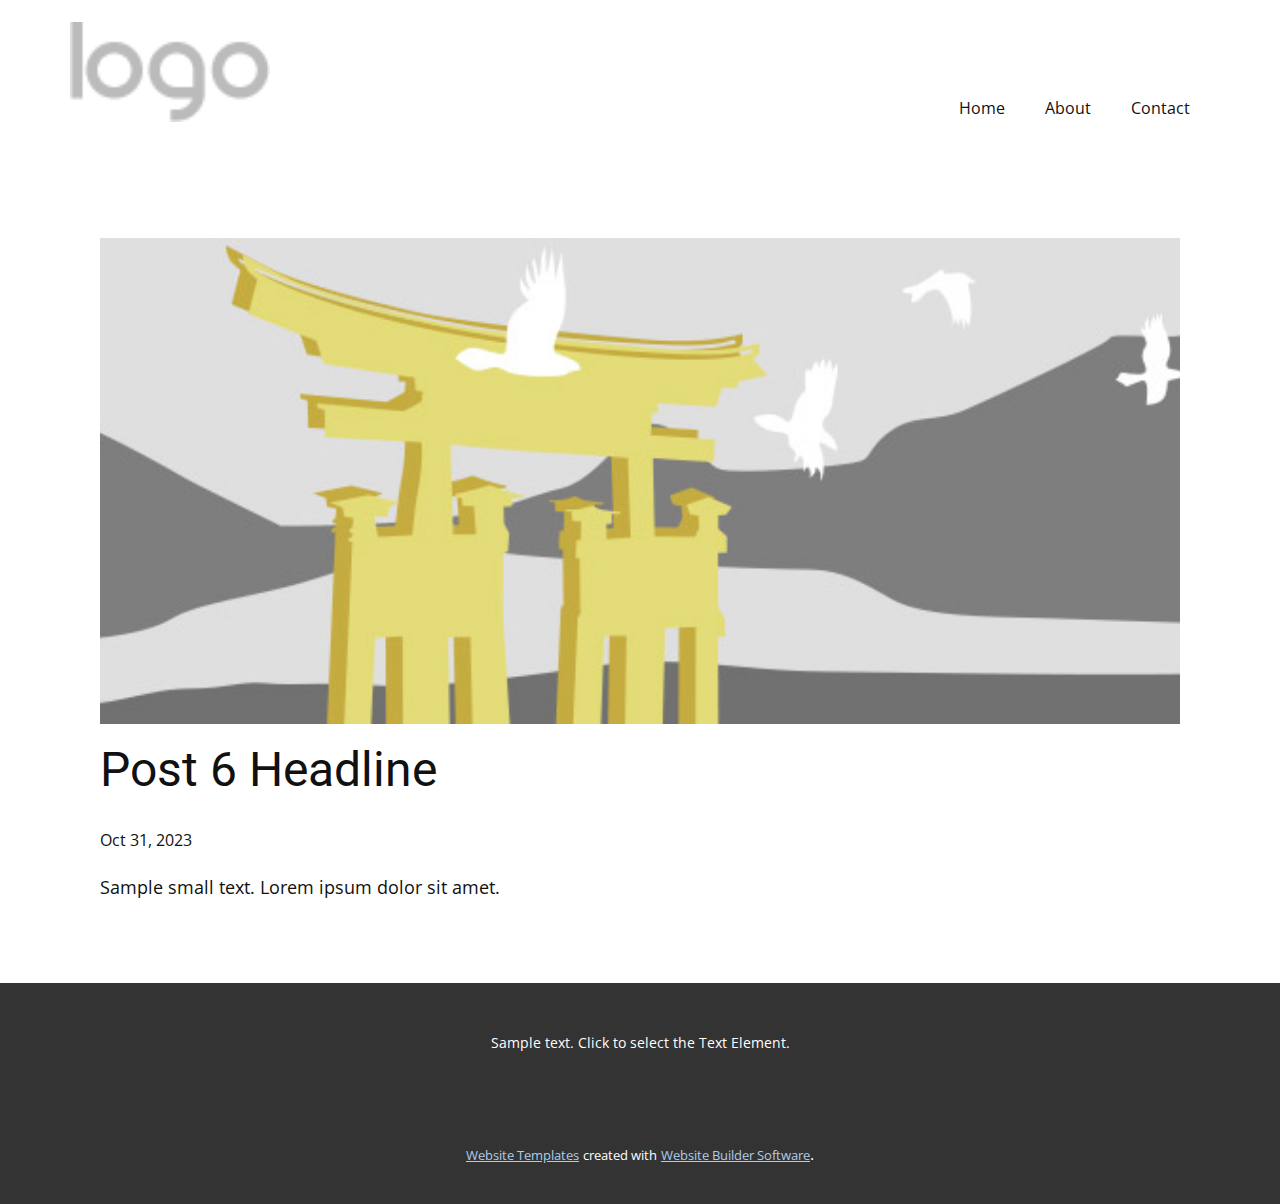
<file: blog/post-5.html>
<!DOCTYPE html>
<html style="font-size: 16px;" lang="en"><head>
    <meta name="viewport" content="width=device-width, initial-scale=1.0">
    <meta charset="utf-8">
    <meta name="keywords" content="Post 1 Headline">
    <meta name="description" content="">
    <title>Post 6 Headline</title>
    <link rel="stylesheet" href="../nicepage.css" media="screen">
<link rel="stylesheet" href="../Post-Template.css" media="screen">
    <script class="u-script" type="text/javascript" src="../jquery.js" defer=""></script>
    <script class="u-script" type="text/javascript" src="../nicepage.js" defer=""></script>
    <meta name="generator" content="Nicepage 5.20.7, nicepage.com">
    <link id="u-theme-google-font" rel="stylesheet" href="https://fonts.googleapis.com/css?family=Roboto:100,100i,300,300i,400,400i,500,500i,700,700i,900,900i|Open+Sans:300,300i,400,400i,500,500i,600,600i,700,700i,800,800i">
    
    
    
    <script type="application/ld+json">{
		"@context": "http://schema.org",
		"@type": "Organization",
		"name": "",
		"logo": "images/default-logo.png"
}</script>
    <meta name="theme-color" content="#478ac9">
  <meta data-intl-tel-input-cdn-path="intlTelInput/"></head>
  <body data-path-to-root="./" data-include-products="false" class="u-body u-xl-mode" data-lang="en"><header class="u-clearfix u-header u-header" id="sec-68d7"><div class="u-clearfix u-sheet u-valign-middle u-sheet-1">
        <a href="https://nicepage.com" class="u-image u-logo u-image-1">
          <img src="../images/default-logo.png" class="u-logo-image u-logo-image-1">
        </a>
        <nav class="u-menu u-menu-dropdown u-offcanvas u-menu-1">
          <div class="menu-collapse" style="font-size: 1rem; letter-spacing: 0px;">
            <a class="u-button-style u-custom-left-right-menu-spacing u-custom-padding-bottom u-custom-top-bottom-menu-spacing u-nav-link u-text-active-palette-1-base u-text-hover-palette-2-base" href="#">
              <svg class="u-svg-link" viewBox="0 0 24 24"><use xmlns:xlink="http://www.w3.org/1999/xlink" xlink:href="#menu-hamburger"></use></svg>
              <svg class="u-svg-content" version="1.1" id="menu-hamburger" viewBox="0 0 16 16" x="0px" y="0px" xmlns:xlink="http://www.w3.org/1999/xlink" xmlns="http://www.w3.org/2000/svg"><g><rect y="1" width="16" height="2"></rect><rect y="7" width="16" height="2"></rect><rect y="13" width="16" height="2"></rect>
</g></svg>
            </a>
          </div>
          <div class="u-nav-container">
            <ul class="u-nav u-unstyled u-nav-1"><li class="u-nav-item"><a class="u-button-style u-nav-link u-text-active-palette-1-base u-text-hover-palette-2-base" href="../Home.html" style="padding: 10px 20px;">Home</a>
</li><li class="u-nav-item"><a class="u-button-style u-nav-link u-text-active-palette-1-base u-text-hover-palette-2-base" href="../About.html" style="padding: 10px 20px;">About</a>
</li><li class="u-nav-item"><a class="u-button-style u-nav-link u-text-active-palette-1-base u-text-hover-palette-2-base" href="../Contact.html" style="padding: 10px 20px;">Contact</a>
</li></ul>
          </div>
          <div class="u-nav-container-collapse">
            <div class="u-black u-container-style u-inner-container-layout u-opacity u-opacity-95 u-sidenav">
              <div class="u-inner-container-layout u-sidenav-overflow">
                <div class="u-menu-close"></div>
                <ul class="u-align-center u-nav u-popupmenu-items u-unstyled u-nav-2"><li class="u-nav-item"><a class="u-button-style u-nav-link" href="../Home.html">Home</a>
</li><li class="u-nav-item"><a class="u-button-style u-nav-link" href="../About.html">About</a>
</li><li class="u-nav-item"><a class="u-button-style u-nav-link" href="../Contact.html">Contact</a>
</li></ul>
              </div>
            </div>
            <div class="u-black u-menu-overlay u-opacity u-opacity-70"></div>
          </div>
        </nav>
      </div></header>
    <section class="u-align-center u-clearfix u-section-1" id="sec-5559">
      <div class="u-clearfix u-sheet u-valign-middle-md u-valign-middle-sm u-valign-middle-xs u-sheet-1"><!--post_details--><!--post_details_options_json--><!--{"source":""}--><!--/post_details_options_json--><!--blog_post-->
        <div class="u-container-style u-expanded-width u-post-details u-post-details-1">
          <div class="u-container-layout u-valign-middle u-container-layout-1"><!--blog_post_image-->
            <img alt="" class="u-blog-control u-expanded-width u-image u-image-default u-image-1" src="../images/8ad73f3c.jpeg"><!--/blog_post_image--><!--blog_post_header-->
            <h2 class="u-blog-control u-text u-text-1">Post 6 Headline</h2><!--/blog_post_header--><!--blog_post_metadata-->
            <div class="u-blog-control u-metadata u-metadata-1"><!--blog_post_metadata_date-->
              <span class="u-meta-date u-meta-icon">Oct 31, 2023</span><!--/blog_post_metadata_date--><!--blog_post_metadata_category-->
              <!--/blog_post_metadata_category--><!--blog_post_metadata_comments-->
              <!--/blog_post_metadata_comments-->
            </div><!--/blog_post_metadata--><!--blog_post_content-->
            <div class="u-align-justify u-blog-control u-post-content u-text u-text-2 fr-view">
  Sample small text. Lorem ipsum dolor sit amet.
  </div><!--/blog_post_content-->
          </div>
        </div><!--/blog_post--><!--/post_details-->
      </div>
    </section>
    
    
    
    <footer class="u-align-center u-clearfix u-footer u-grey-80 u-footer" id="sec-bd8f"><div class="u-clearfix u-sheet u-sheet-1">
        <p class="u-small-text u-text u-text-variant u-text-1">Sample text. Click to select the Text Element.</p>
      </div></footer>
    <section class="u-backlink u-clearfix u-grey-80">
      <a class="u-link" href="https://nicepage.com/website-templates" target="_blank">
        <span>Website Templates</span>
      </a>
      <p class="u-text">
        <span>created with</span>
      </p>
      <a class="u-link" href="" target="_blank">
        <span>Website Builder Software</span>
      </a>. 
    </section>
  
</body></html>
</file>
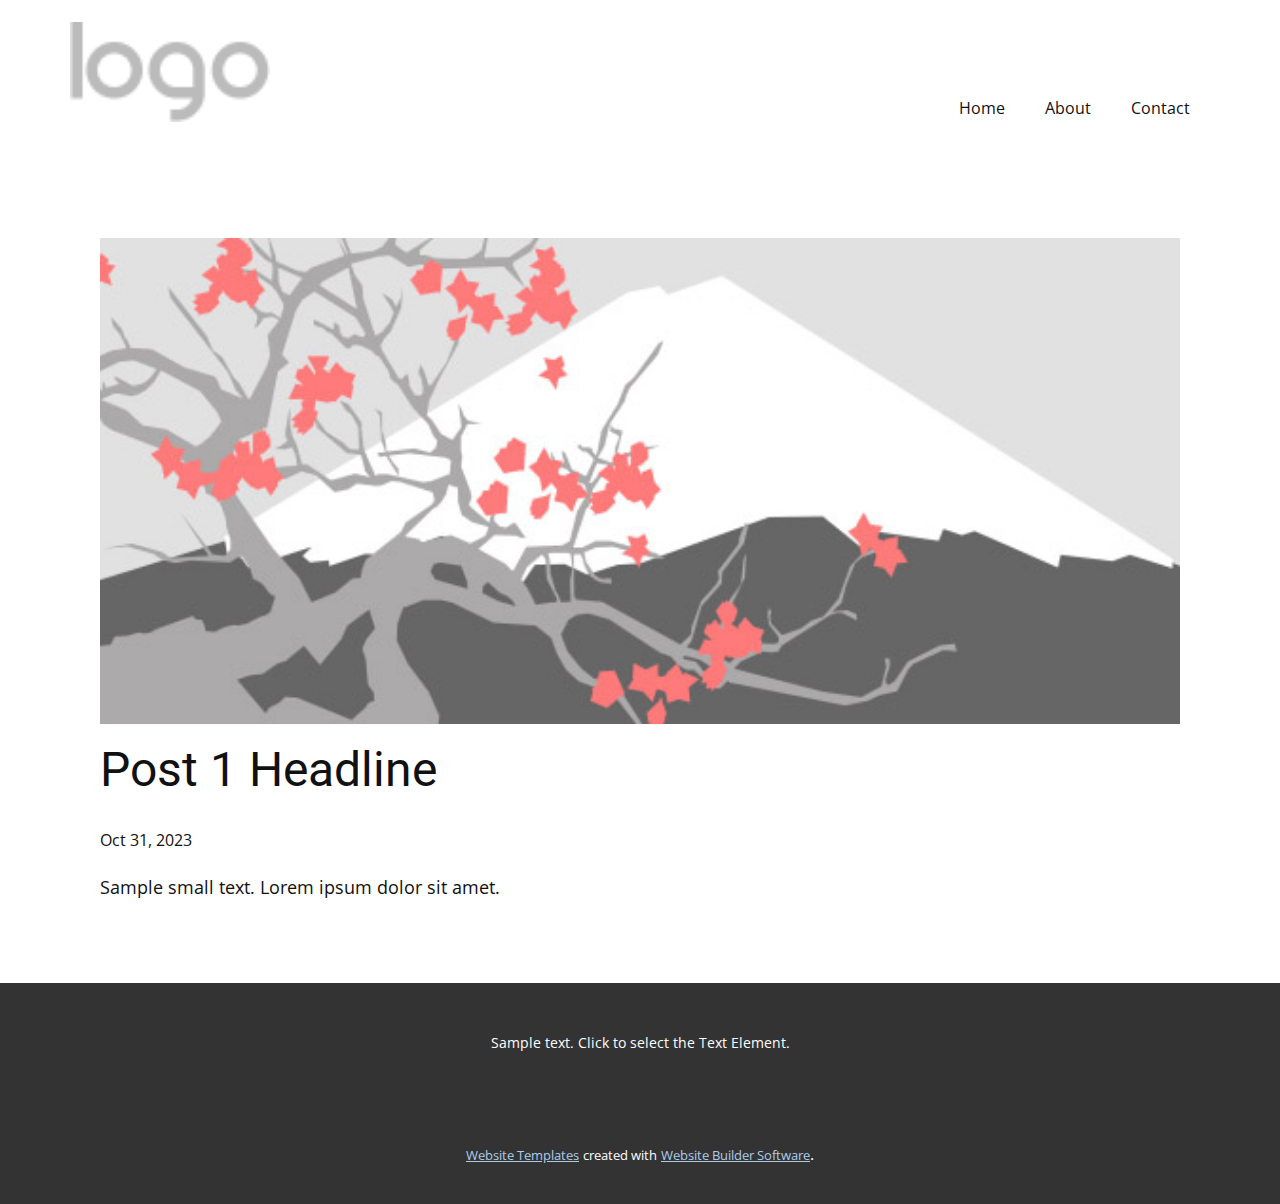
<file: blog/post.html>
<!DOCTYPE html>
<html style="font-size: 16px;" lang="en"><head>
    <meta name="viewport" content="width=device-width, initial-scale=1.0">
    <meta charset="utf-8">
    <meta name="keywords" content="Post 1 Headline">
    <meta name="description" content="">
    <title>Post 1 Headline</title>
    <link rel="stylesheet" href="../nicepage.css" media="screen">
<link rel="stylesheet" href="../Post-Template.css" media="screen">
    <script class="u-script" type="text/javascript" src="../jquery.js" defer=""></script>
    <script class="u-script" type="text/javascript" src="../nicepage.js" defer=""></script>
    <meta name="generator" content="Nicepage 5.20.7, nicepage.com">
    <link id="u-theme-google-font" rel="stylesheet" href="https://fonts.googleapis.com/css?family=Roboto:100,100i,300,300i,400,400i,500,500i,700,700i,900,900i|Open+Sans:300,300i,400,400i,500,500i,600,600i,700,700i,800,800i">
    
    
    
    <script type="application/ld+json">{
		"@context": "http://schema.org",
		"@type": "Organization",
		"name": "",
		"logo": "images/default-logo.png"
}</script>
    <meta name="theme-color" content="#478ac9">
  <meta data-intl-tel-input-cdn-path="intlTelInput/"></head>
  <body data-path-to-root="./" data-include-products="false" class="u-body u-xl-mode" data-lang="en"><header class="u-clearfix u-header u-header" id="sec-68d7"><div class="u-clearfix u-sheet u-valign-middle u-sheet-1">
        <a href="https://nicepage.com" class="u-image u-logo u-image-1">
          <img src="../images/default-logo.png" class="u-logo-image u-logo-image-1">
        </a>
        <nav class="u-menu u-menu-dropdown u-offcanvas u-menu-1">
          <div class="menu-collapse" style="font-size: 1rem; letter-spacing: 0px;">
            <a class="u-button-style u-custom-left-right-menu-spacing u-custom-padding-bottom u-custom-top-bottom-menu-spacing u-nav-link u-text-active-palette-1-base u-text-hover-palette-2-base" href="#">
              <svg class="u-svg-link" viewBox="0 0 24 24"><use xmlns:xlink="http://www.w3.org/1999/xlink" xlink:href="#menu-hamburger"></use></svg>
              <svg class="u-svg-content" version="1.1" id="menu-hamburger" viewBox="0 0 16 16" x="0px" y="0px" xmlns:xlink="http://www.w3.org/1999/xlink" xmlns="http://www.w3.org/2000/svg"><g><rect y="1" width="16" height="2"></rect><rect y="7" width="16" height="2"></rect><rect y="13" width="16" height="2"></rect>
</g></svg>
            </a>
          </div>
          <div class="u-nav-container">
            <ul class="u-nav u-unstyled u-nav-1"><li class="u-nav-item"><a class="u-button-style u-nav-link u-text-active-palette-1-base u-text-hover-palette-2-base" href="../Home.html" style="padding: 10px 20px;">Home</a>
</li><li class="u-nav-item"><a class="u-button-style u-nav-link u-text-active-palette-1-base u-text-hover-palette-2-base" href="../About.html" style="padding: 10px 20px;">About</a>
</li><li class="u-nav-item"><a class="u-button-style u-nav-link u-text-active-palette-1-base u-text-hover-palette-2-base" href="../Contact.html" style="padding: 10px 20px;">Contact</a>
</li></ul>
          </div>
          <div class="u-nav-container-collapse">
            <div class="u-black u-container-style u-inner-container-layout u-opacity u-opacity-95 u-sidenav">
              <div class="u-inner-container-layout u-sidenav-overflow">
                <div class="u-menu-close"></div>
                <ul class="u-align-center u-nav u-popupmenu-items u-unstyled u-nav-2"><li class="u-nav-item"><a class="u-button-style u-nav-link" href="../Home.html">Home</a>
</li><li class="u-nav-item"><a class="u-button-style u-nav-link" href="../About.html">About</a>
</li><li class="u-nav-item"><a class="u-button-style u-nav-link" href="../Contact.html">Contact</a>
</li></ul>
              </div>
            </div>
            <div class="u-black u-menu-overlay u-opacity u-opacity-70"></div>
          </div>
        </nav>
      </div></header>
    <section class="u-align-center u-clearfix u-section-1" id="sec-5559">
      <div class="u-clearfix u-sheet u-valign-middle-md u-valign-middle-sm u-valign-middle-xs u-sheet-1"><!--post_details--><!--post_details_options_json--><!--{"source":""}--><!--/post_details_options_json--><!--blog_post-->
        <div class="u-container-style u-expanded-width u-post-details u-post-details-1">
          <div class="u-container-layout u-valign-middle u-container-layout-1"><!--blog_post_image-->
            <img alt="" class="u-blog-control u-expanded-width u-image u-image-default u-image-1" src="../images/0fd3416c.jpeg"><!--/blog_post_image--><!--blog_post_header-->
            <h2 class="u-blog-control u-text u-text-1">Post 1 Headline</h2><!--/blog_post_header--><!--blog_post_metadata-->
            <div class="u-blog-control u-metadata u-metadata-1"><!--blog_post_metadata_date-->
              <span class="u-meta-date u-meta-icon">Oct 31, 2023</span><!--/blog_post_metadata_date--><!--blog_post_metadata_category-->
              <!--/blog_post_metadata_category--><!--blog_post_metadata_comments-->
              <!--/blog_post_metadata_comments-->
            </div><!--/blog_post_metadata--><!--blog_post_content-->
            <div class="u-align-justify u-blog-control u-post-content u-text u-text-2 fr-view">
  Sample small text. Lorem ipsum dolor sit amet.
  </div><!--/blog_post_content-->
          </div>
        </div><!--/blog_post--><!--/post_details-->
      </div>
    </section>
    
    
    
    <footer class="u-align-center u-clearfix u-footer u-grey-80 u-footer" id="sec-bd8f"><div class="u-clearfix u-sheet u-sheet-1">
        <p class="u-small-text u-text u-text-variant u-text-1">Sample text. Click to select the Text Element.</p>
      </div></footer>
    <section class="u-backlink u-clearfix u-grey-80">
      <a class="u-link" href="https://nicepage.com/website-templates" target="_blank">
        <span>Website Templates</span>
      </a>
      <p class="u-text">
        <span>created with</span>
      </p>
      <a class="u-link" href="" target="_blank">
        <span>Website Builder Software</span>
      </a>. 
    </section>
  
</body></html>
</file>
